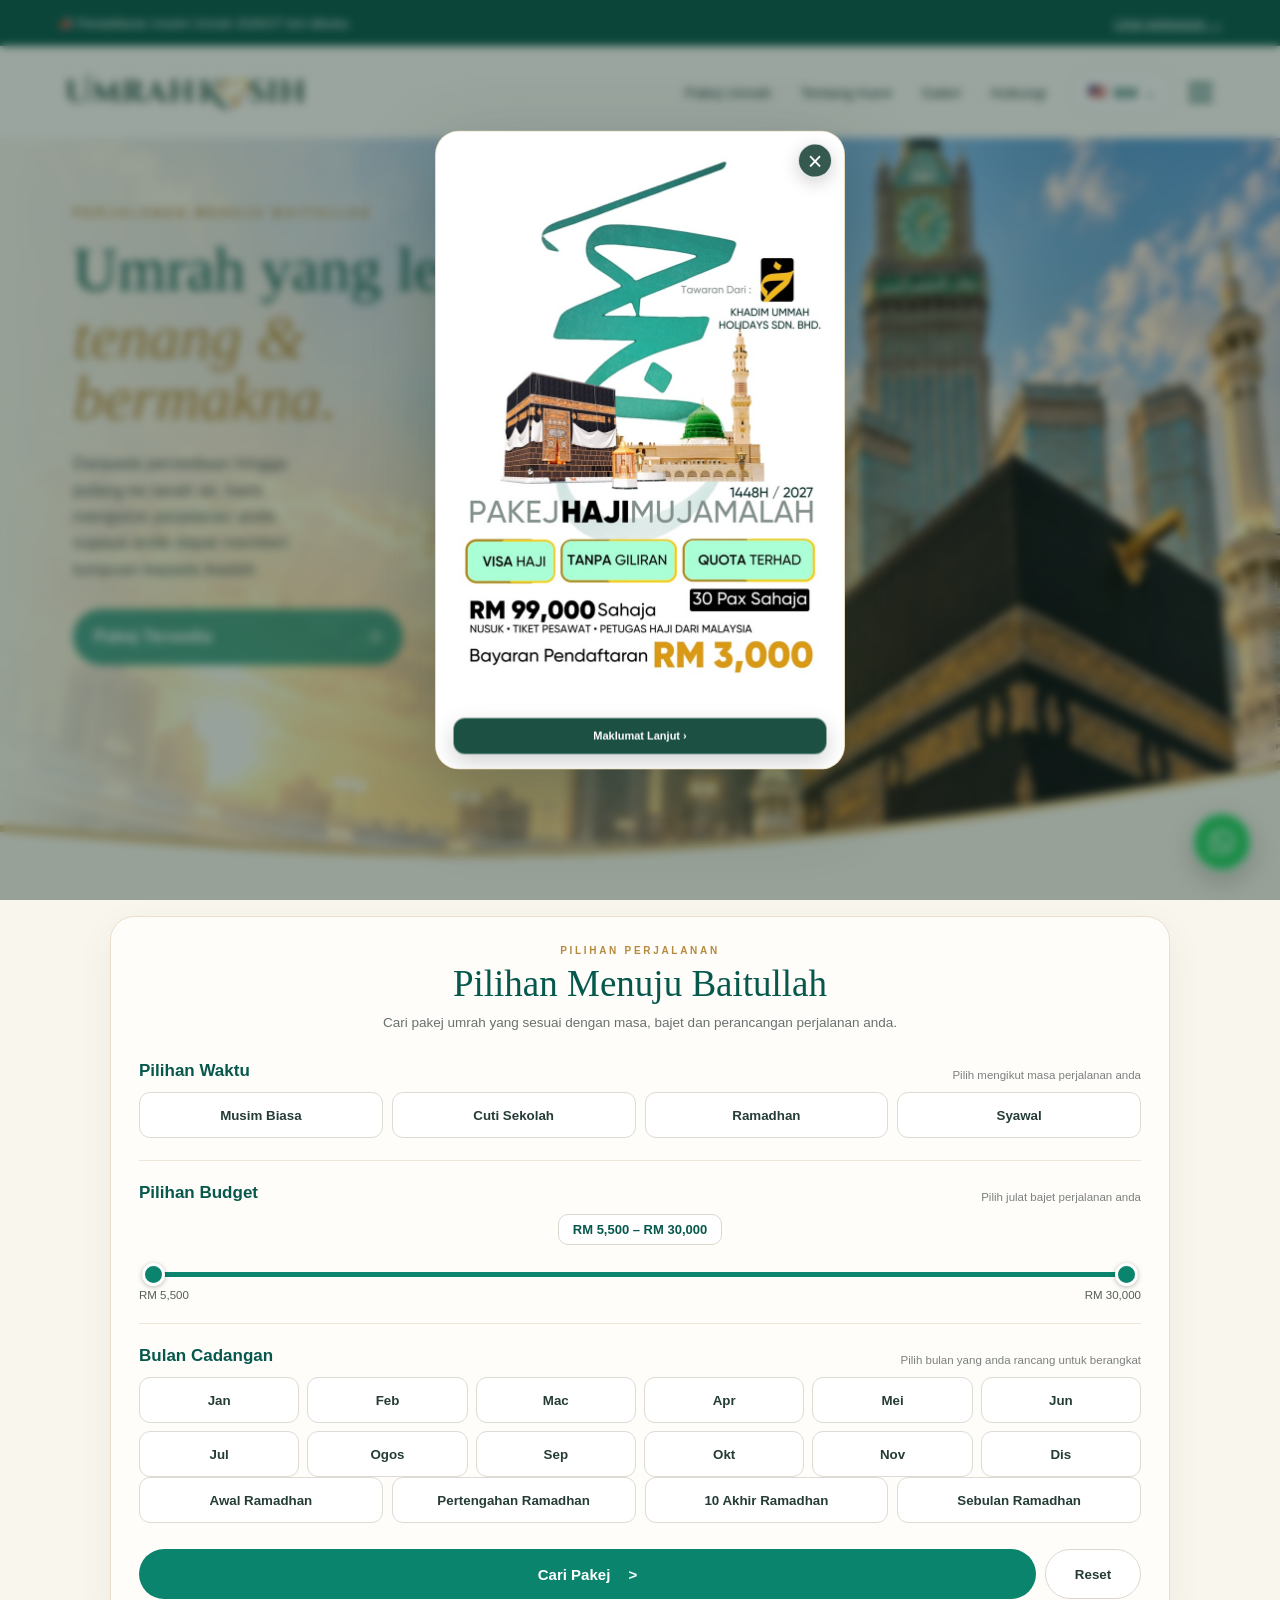
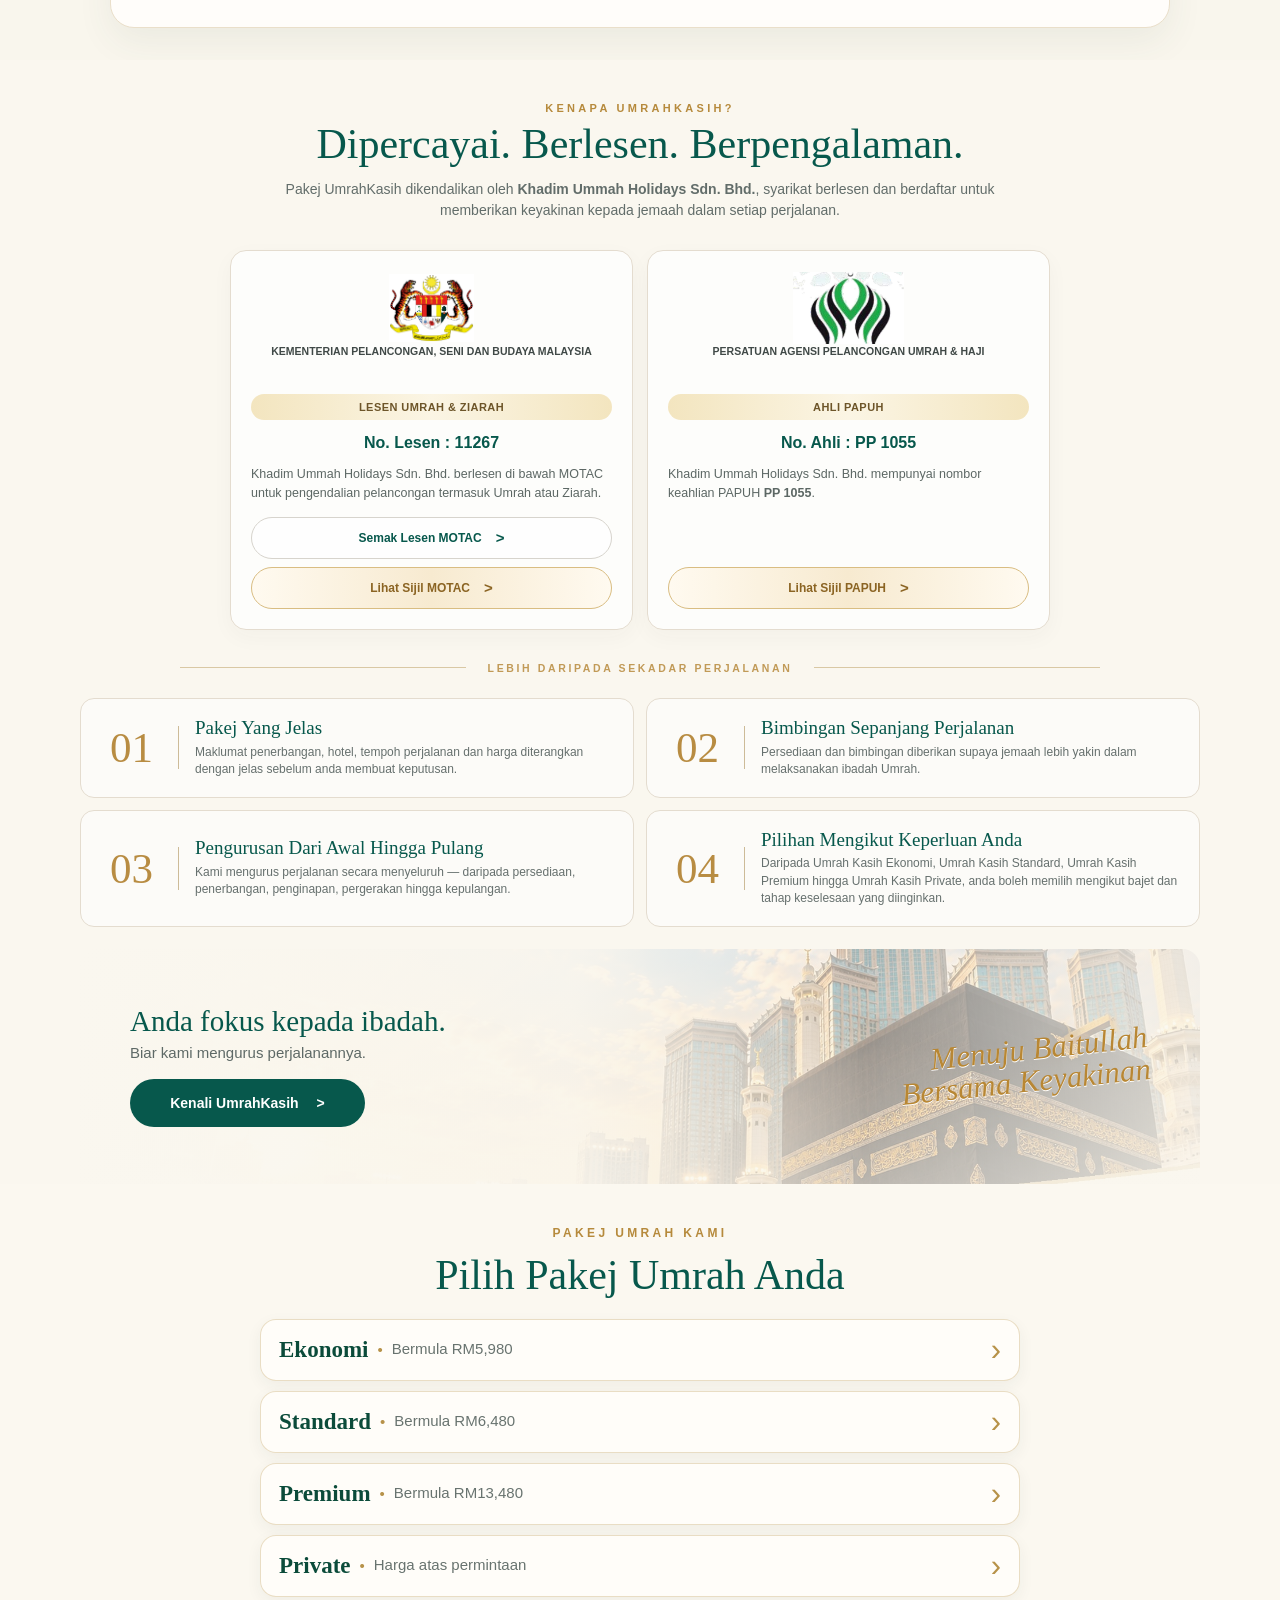
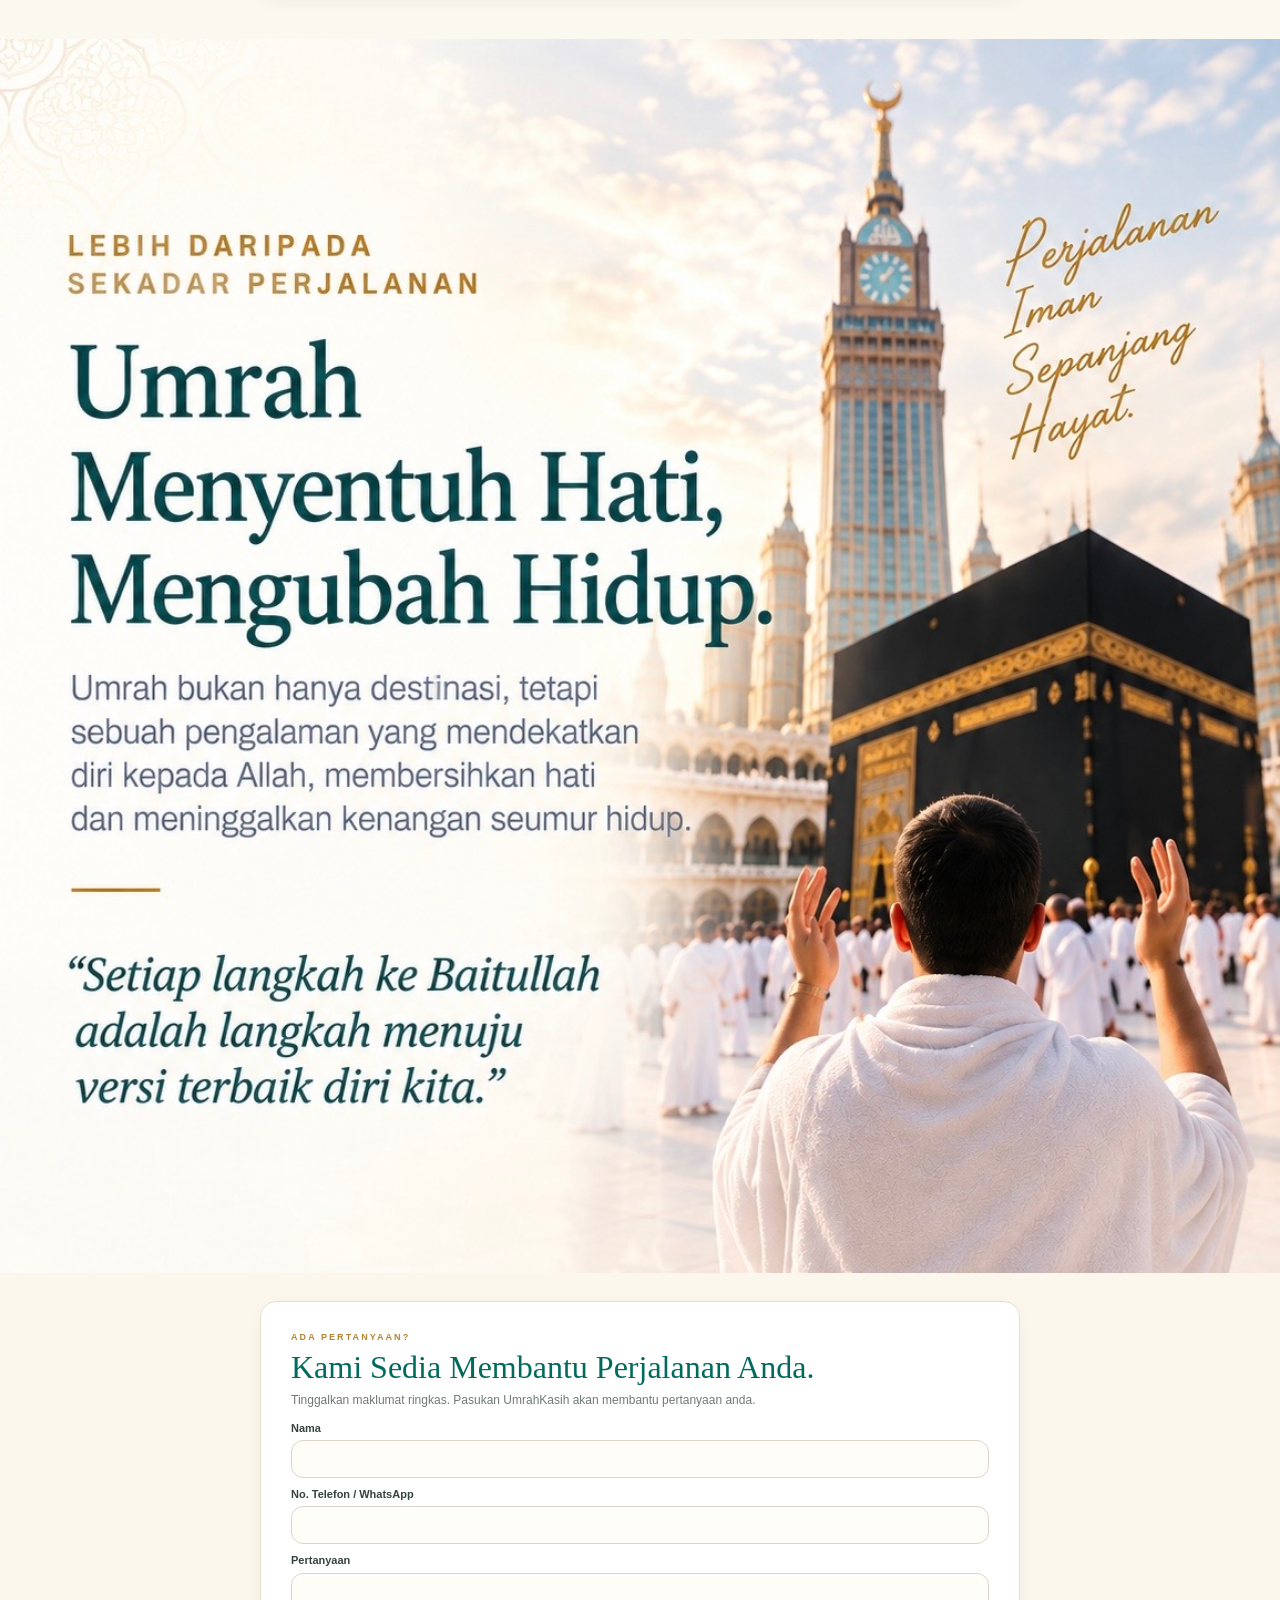
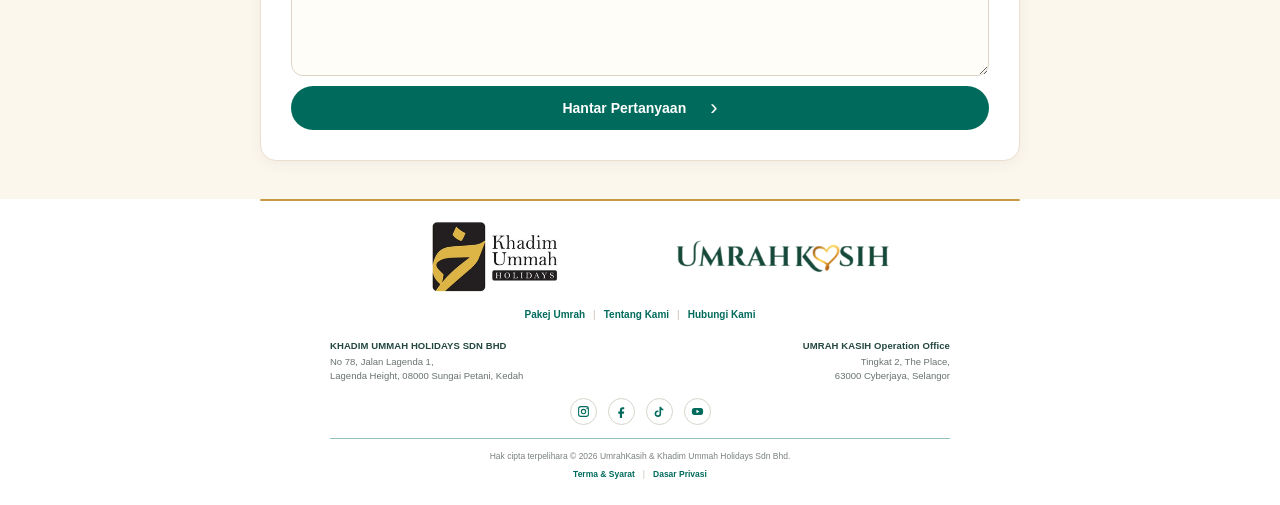
<file: index.html>
<!doctype html>
<html lang="ms">
<head>
<meta charset="utf-8">
<meta name="viewport" content="width=device-width,initial-scale=1,viewport-fit=cover">
<title>Umrah Kasih</title>
<link rel="stylesheet" href="style.css">
<link rel="stylesheet" href="advert.css">
<link rel="stylesheet" href="packages-simple.css">
</head>
<body>

<!-- V54.33 — UmrahKasih Advert: opening popup + scroll sticky banner -->
<div class="uk-ad-backdrop" id="ukAdBackdrop" aria-hidden="true"></div>
<section class="uk-ad-popup uk-ad-popup-poster" id="ukAdPopup" aria-label="Promosi Haji Mujamalah" aria-hidden="true">
  <button class="uk-ad-close" id="ukAdClose" type="button" aria-label="Tutup iklan">×</button>
  <div class="uk-ad-popup-media uk-ad-popup-poster-media">
    <img id="ukAdPopupImage" src="advert-haji-mujamalah.jpg" alt="Haji Mujamalah Khadim Ummah Holidays">
  </div>
  <a class="uk-ad-popup-cta uk-ad-popup-poster-cta" id="ukAdPopupCta" href="#">Maklumat Lanjut ›</a>
</section>

<a class="uk-ad-sticky" id="ukAdSticky" href="product.html?id=eko-normal-9h7m-2026-27" aria-label="Maklumat lanjut promosi UmrahKasih" aria-hidden="true">
  <img id="ukAdStickyImage" src="product-eko-home-mobile.png" alt="">
  <span class="uk-ad-sticky-shade"></span>
  <span class="uk-ad-sticky-copy">
    <b id="ukAdStickyTitle">Umrah Kasih Eco</b>
    <small id="ukAdStickyPrice">Bermula RM5,980</small>
  </span>
  <span class="uk-ad-sticky-cta">Maklumat Lanjut ›</span>
</a>
<div class="announcement">
  <span>📣 <span data-ms="Pendaftaran musim Umrah 2026/27 kini dibuka" data-en="Umrah 2026/27 registration is now open">Pendaftaran musim Umrah 2026/27 kini dibuka</span></span>
  <a href="#packages" data-ms="Lihat pelepasan →" data-en="View departures →">Lihat pelepasan →</a>
</div>

<header class="site-header">
  <img src="[data-uri]" class="logo" alt="Umrah Kasih">
  <nav class="desktop-nav">
    <a href="#packages">Pakej Umrah</a>
    <a href="#why">Tentang Kami</a>
    <a href="#gallery">Galeri</a>
    <a href="#contact">Hubungi</a>
  </nav>
  <div class="header-actions">
    <button id="langBtn" class="lang-btn">🇲🇾 <strong>BM</strong><span>⌄</span></button>
    <button id="menuBtn" class="menu-btn" aria-label="Menu"><span></span><span></span><span></span></button>
  </div>
  <div id="langMenu" class="lang-menu">
    <button data-lang="ms">🇲🇾 BM</button>
    <button data-lang="en">🇬🇧 EN</button>
  </div>
</header>

<main>
  <section class="hero">
    <div class="hero-bg" aria-hidden="true"></div>
    <div class="hero-content">
      <div class="eyebrow" data-ms="PERJALANAN MENUJU BAITULLAH" data-en="A JOURNEY TO BAITULLAH">PERJALANAN MENUJU BAITULLAH</div>

      <h1>
        <span data-ms="Umrah yang lebih" data-en="An Umrah that feels">Umrah yang lebih</span>
        <em data-ms="tenang &amp;<br>bermakna." data-en="calmer &amp;<br>more meaningful.">tenang &amp;<br>bermakna.</em>
      </h1>

      <p data-ms="Daripada persediaan hingga <br>pulang ke tanah air, kami <br>mengurus perjalanan anda <br>supaya anda dapat memberi <br>tumpuan kepada ibadah"
         data-en="From preparation until your return home, we manage your journey so you can focus on worship.">
        Daripada persediaan hingga <br>pulang ke tanah air, kami <br>mengurus perjalanan anda <br>supaya anda dapat memberi <br>tumpuan kepada ibadah
      </p>

      <div class="hero-actions">
        <a class="cta-primary" href="#finder">
          <span data-ms="Pakej Tersedia" data-en="Available Packages">Pakej Tersedia</span>
          <b>&gt;</b>
        </a>
      </div>
    </div>
  </section>

  
<section id="finder" class="baitullah-finder">
  <div class="finder-shell">
    <div class="finder-heading">
      <div class="finder-kicker">PILIHAN PERJALANAN</div>
      <h2>Pilihan Menuju Baitullah</h2>
      <p>Cari pakej umrah yang sesuai dengan masa, bajet dan perancangan perjalanan anda.</p>
    </div>

    <div class="finder-block">
      <div class="finder-label-row"><h3>Pilihan Waktu</h3><span>Pilih mengikut masa perjalanan anda</span></div>
      <div class="time-grid">
        <button type="button" class="choice-btn" data-season="normal">Musim Biasa</button>
        <button type="button" class="choice-btn" data-season="school">Cuti Sekolah</button>
        <button type="button" class="choice-btn" data-season="ramadhan">Ramadhan</button>
        <button type="button" class="choice-btn" data-season="syawal">Syawal</button>
      </div>
    </div>

    <div class="finder-divider"></div>

    <div class="finder-block">
      <div class="finder-label-row"><h3>Pilihan Budget</h3><span>Pilih julat bajet perjalanan anda</span></div>
      <div class="budget-box">
        <div id="budgetValue" class="budget-value">RM 5,500 – RM 30,000</div>
        <div class="range-wrap">
          <div class="range-track"></div><div id="rangeFill" class="range-fill"></div>
          <input id="budgetMin" class="range-input" type="range" min="5500" max="30000" step="500" value="5500" aria-label="Bajet minimum">
          <input id="budgetMax" class="range-input" type="range" min="5500" max="30000" step="500" value="30000" aria-label="Bajet maksimum">
        </div>
        <div class="budget-limits"><span>RM 5,500</span><span>RM 30,000</span></div>
      </div>
    </div>

    <div class="finder-divider"></div>

    <div class="finder-block">
      <div class="finder-label-row"><h3>Bulan Cadangan</h3><span id="monthHelper">Pilih bulan yang anda rancang untuk berangkat</span></div>
      <div id="monthGrid" class="month-grid">
        <button type="button" class="month-btn" data-month="Jan">Jan</button><button type="button" class="month-btn" data-month="Feb">Feb</button><button type="button" class="month-btn" data-month="Mac">Mac</button><button type="button" class="month-btn" data-month="Apr">Apr</button><button type="button" class="month-btn" data-month="Mei">Mei</button><button type="button" class="month-btn" data-month="Jun">Jun</button>
        <button type="button" class="month-btn" data-month="Jul">Jul</button><button type="button" class="month-btn" data-month="Ogos">Ogos</button><button type="button" class="month-btn" data-month="Sep">Sep</button><button type="button" class="month-btn" data-month="Okt">Okt</button><button type="button" class="month-btn" data-month="Nov">Nov</button><button type="button" class="month-btn" data-month="Dis">Dis</button>
      </div>
      <div id="ramadhanGrid" class="special-grid" hidden>
        <button type="button" class="special-btn" data-period="Awal Ramadhan">Awal Ramadhan</button><button type="button" class="special-btn" data-period="Pertengahan Ramadhan">Pertengahan Ramadhan</button><button type="button" class="special-btn" data-period="10 Akhir Ramadhan">10 Akhir Ramadhan</button><button type="button" class="special-btn" data-period="Sebulan Ramadhan">Sebulan Ramadhan</button>
      </div>
</div>

    <div class="finder-actions"><button type="button" id="finderSearch" class="finder-search">Cari Pakej <span>&gt;</span></button><button type="button" id="finderReset" class="finder-reset">Reset</button></div>
  </div>
</section>


<section id="why" class="why-umrahkasih">
  <div class="why-wrap">
    <div class="why-heading">
      <div class="why-kicker">KENAPA UMRAHKASIH?</div>
      <h2>Dipercayai. Berlesen. Berpengalaman.</h2>
      <p>Pakej UmrahKasih dikendalikan oleh <strong>Khadim Ummah Holidays Sdn. Bhd.</strong>, syarikat berlesen dan berdaftar untuk memberikan keyakinan kepada jemaah dalam setiap perjalanan.</p>
    </div>

    <div class="credential-grid">
      <article class="credential-card">
        <div class="logo-box motac-logo-box"><img src="jata-negara.png" alt="Jata Negara Malaysia"></div>
        <div class="org-sub">Kementerian Pelancongan, Seni dan Budaya Malaysia</div>
        <div class="cred-band">LESEN UMRAH &amp; ZIARAH</div>
        <h3>No. Lesen : <strong>11267</strong></h3>
        <p>Khadim Ummah Holidays Sdn. Bhd. berlesen di bawah MOTAC untuk pengendalian pelancongan termasuk Umrah atau Ziarah.</p>
        <div class="cred-actions"><a class="cred-link" href="https://www.motac.gov.my/kategori-semakan-new/agensi-pelancongan-umrah/" target="_blank" rel="noopener">Semak Lesen MOTAC <span>&gt;</span></a><button class="cred-link cred-certificate" type="button">Lihat Sijil MOTAC <span>&gt;</span></button></div>
      </article>

      <article class="credential-card">
        <div class="logo-box"><img src="papuh-logo.png" alt="PAPUH"></div>
        <div class="org-sub">Persatuan Agensi Pelancongan Umrah &amp; Haji</div>
        <div class="cred-band">AHLI PAPUH</div>
        <h3>No. Ahli : <strong>PP 1055</strong></h3>
        <p>Khadim Ummah Holidays Sdn. Bhd. mempunyai nombor keahlian PAPUH <strong>PP 1055</strong>.</p>
        <div class="cred-actions single"><button class="cred-link cred-certificate" type="button">Lihat Sijil PAPUH <span>&gt;</span></button></div>
      </article>
    </div>

    <div class="why-divider"><span></span><b>LEBIH DARIPADA SEKADAR PERJALANAN</b><span></span></div>

    <div class="benefit-grid">
      <article class="benefit-card"><div class="benefit-no">01</div><div><h3>Pakej Yang Jelas</h3><p>Maklumat penerbangan, hotel, tempoh perjalanan dan harga diterangkan dengan jelas sebelum anda membuat keputusan.</p></div></article>
      <article class="benefit-card"><div class="benefit-no">02</div><div><h3>Bimbingan Sepanjang Perjalanan</h3><p>Persediaan dan bimbingan diberikan supaya jemaah lebih yakin dalam melaksanakan ibadah Umrah.</p></div></article>
      <article class="benefit-card"><div class="benefit-no">03</div><div><h3>Pengurusan Dari Awal Hingga Pulang</h3><p>Kami mengurus perjalanan secara menyeluruh — daripada persediaan, penerbangan, penginapan, pergerakan hingga kepulangan.</p></div></article>
      <article class="benefit-card"><div class="benefit-no">04</div><div><h3>Pilihan Mengikut Keperluan Anda</h3><p>Daripada Umrah Kasih Ekonomi, Umrah Kasih Standard, Umrah Kasih Premium hingga Umrah Kasih Private, anda boleh memilih mengikut bajet dan tahap keselesaan yang diinginkan.</p></div></article>
    </div>

    <div class="why-closing">
      <div class="why-closing-copy">
        <h3>Anda fokus kepada ibadah.</h3>
        <p>Biar kami mengurus perjalanannya.</p>
        <a href="#about" class="why-cta">Kenali UmrahKasih <span>&gt;</span></a>
      </div>
      <div class="why-signature">Menuju Baitullah<br>Bersama Keyakinan</div>
    </div>
  </div>
</section>

<section id="packages" class="packages packages-simple">
    <div class="eyebrow">PAKEJ UMRAH KAMI</div>
    <h2 data-ms="Pilih Pakej Umrah Anda" data-en="Choose Your Umrah Package">Pilih Pakej Umrah Anda</h2>
    <div class="package-simple-list" aria-label="Kategori Pakej UmrahKasih">
      <a class="package-simple-row" href="results.html?series=eko" aria-label="Ekonomi — bermula RM5,980">
        <span class="package-simple-name" data-ms="Ekonomi" data-en="Economy">Ekonomi</span>
        <span class="package-simple-sep">•</span>
        <span class="package-simple-price" data-ms="Bermula RM5,980" data-en="From RM5,980">Bermula <strong>RM5,980</strong></span>
      </a>
      <a class="package-simple-row" href="results.html?series=standard" aria-label="Standard — bermula RM6,480">
        <span class="package-simple-name">Standard</span>
        <span class="package-simple-sep">•</span>
        <span class="package-simple-price" data-ms="Bermula RM6,480" data-en="From RM6,480">Bermula <strong>RM6,480</strong></span>
      </a>
      <a class="package-simple-row" href="results.html?series=premium" aria-label="Premium — bermula RM13,480">
        <span class="package-simple-name">Premium</span>
        <span class="package-simple-sep">•</span>
        <span class="package-simple-price" data-ms="Bermula RM13,480" data-en="From RM13,480">Bermula <strong>RM13,480</strong></span>
      </a>
      <a class="package-simple-row" href="results.html?series=private" aria-label="Private — harga atas permintaan">
        <span class="package-simple-name">Private</span>
        <span class="package-simple-sep">•</span>
        <span class="package-simple-price" data-ms="Harga atas permintaan" data-en="Price on request">Harga atas permintaan</span>
      </a>
    </div>
  </section>

<section id="testimoni" class="v50-section v50-experience">
  <div class="v50-wrap">
    <img class="v50-title-graphic" src="mobile-mereka-telah-melaluinya.jpg" alt="Mereka Telah Melaluinya">
    <div class="v50-video-row">
      <article class="v50-video-card"><video class="v50-video-box" controls playsinline webkit-playsinline preload="metadata" poster="poster-jemaah-01.jpg"><source src="pengalaman-jemaah-01.mp4" type="video/mp4">Video tidak dapat dimainkan pada pelayar ini.</video><b>Pengalaman Jemaah<br>01</b></article>
      <article class="v50-video-card"><video class="v50-video-box" controls playsinline webkit-playsinline preload="metadata" poster="poster-jemaah-02.jpg"><source src="pengalaman-jemaah-02.mp4" type="video/mp4">Video tidak dapat dimainkan pada pelayar ini.</video><b>Pengalaman Jemaah<br>02</b></article>
      <article class="v50-video-card"><video class="v50-video-box" controls playsinline webkit-playsinline preload="metadata" poster="poster-jemaah-03.jpg"><source src="pengalaman-jemaah-03.mp4" type="video/mp4">Video tidak dapat dimainkan pada pelayar ini.</video><b>Pengalaman Jemaah<br>03</b></article>
      <article class="v50-video-card"><video class="v50-video-box" controls playsinline webkit-playsinline preload="metadata" poster="poster-jemaah-04.jpg"><source src="pengalaman-jemaah-04.mp4" type="video/mp4">Video tidak dapat dimainkan pada pelayar ini.</video><b>Pengalaman Jemaah<br>04</b></article>
      <article class="v50-video-card"><video class="v50-video-box" controls playsinline webkit-playsinline preload="metadata" poster="poster-jemaah-05.jpg"><source src="pengalaman-jemaah-05.mp4" type="video/mp4">Video tidak dapat dimainkan pada pelayar ini.</video><b>Pengalaman Jemaah<br>05</b></article>
    </div>
  </div>
</section>

<section id="kata-jemaah" class="v50-section v50-voices">
  <div class="v50-wrap">
    <img class="v50-title-graphic" src="mobile-kepercayaan-amanah.jpg" alt="Kepercayaan Mereka, Amanah Kami">
    <div class="v50-review-row">
      <article class="v50-review"><img src="photo-jemaah-1.jpg" alt="Jemaah UmrahKasih"><div class="v50-stars">★★★★★</div><blockquote>“Pengurusan sangat teratur dari mula hingga pulang. Hotel selesa, mutawwif sangat prihatin. InsyaAllah akan bersama lagi.”</blockquote><b>En. Ahmad &amp; Pn. Siti</b><small>UmrahKasih Premium • Nov 2025</small></article>
      <article class="v50-review"><img src="photo-jemaah-2.jpg" alt="Jemaah UmrahKasih"><div class="v50-stars">★★★★★</div><blockquote>“Perjalanan yang sangat bermakna. Mutawwif banyak membantu kami terutama jemaah yang pertama kali menunaikan umrah. Terima kasih UmrahKasih!”</blockquote><b>Puan Zaleha</b><small>UmrahKasih Standard • Feb 2026</small></article>
    </div>
    <div class="v50-dots"><i></i><i></i><i></i><i></i></div>
  </div>
</section>

<section class="v541-heart-banner" aria-label="Umrah Menyentuh Hati, Mengubah Hidup">
  <img src="umrah-menyentuh-hati.jpg" alt="Umrah Menyentuh Hati, Mengubah Hidup — Perjalanan Iman Sepanjang Hayat">
</section>

<section class="v50-section v50-voices v542-airline-section" aria-label="Penerbangan Kami">
  <div class="v50-wrap">
    <div class="v50-airline"><div><span>PENERBANGAN KAMI</span><h3>Penerbangan Selesa &amp; Terjamin.</h3><p>Kami bekerjasama dengan airline terpilih untuk keselesaan jemaah.</p></div><div class="v51-airline-group"><div class="v51-airline-label">PENERBANGAN TERUS</div><div class="v51-airline-logos direct"><div><img src="airline-amal.jpg" alt="Amal by Malaysia Airlines"></div><div><img src="airline-malaysia.jpg" alt="Malaysia Airlines"></div><div><img src="airline-saudia.png" alt="Saudia"></div></div></div><div class="v51-airline-group"><div class="v51-airline-label">PENERBANGAN TRANSIT</div><div class="v51-airline-logos transit"><div><img src="airline-qatar.webp" alt="Qatar Airways"></div><div><img src="airline-emirates.webp" alt="Emirates"></div><div><img src="airline-airarabia.png" alt="Air Arabia"></div></div></div></div>
    <div class="v50-quote">“Setiap perjalanan ada kisah.<br>Setiap kisah ada makna.”</div>
  </div>
</section>

<section class="v546-inquiry" aria-label="Borang Pertanyaan UmrahKasih">
  <div class="v546-inquiry-wrap">
    <span class="v546-eyebrow">ADA PERTANYAAN?</span>
    <h3>Kami Sedia Membantu Perjalanan Anda.</h3>
    <p>Tinggalkan maklumat ringkas. Pasukan UmrahKasih akan membantu pertanyaan anda.</p>
    <form class="v546-form" action="#" method="post">
      <label>Nama
        <input type="text" name="nama" autocomplete="name" required>
      </label>
      <label>No. Telefon / WhatsApp
        <input type="tel" name="telefon" autocomplete="tel" inputmode="tel" required>
      </label>
      <label>Pertanyaan
        <textarea name="pertanyaan" rows="4"></textarea>
      </label>
      <button type="submit">Hantar Pertanyaan <b>›</b></button>
    </form>
  </div>
</section>

<section id="gallery" class="v50-section v50-gallery">
  <div class="v50-wrap">
    <img class="v50-title-graphic" src="mobile-detik-indah.jpg" alt="Detik Indah Sepanjang Perjalanan">
    <div class="v50-gallery-grid">
      <figure class="tall"><img src="photo-makkah-aerial.jpg" alt="Makkah"><figcaption><b>Makkah</b><small>Kota yang mengubah hati</small></figcaption></figure>
      <figure><img src="photo-nabawi.jpg" alt="Madinah"><figcaption><b>Madinah</b><small>Ketenangan jiwa</small></figcaption></figure>
      <figure><img src="photo-jemaah-2.jpg" alt="Jemaah Kami"><figcaption><b>Jemaah Kami</b><small>Kebersamaan yang bermakna</small></figcaption></figure>
      <figure><img src="photo-ziarah.jpg" alt="Ziarah"><figcaption><b>Ziarah</b><small>Menghayati sejarah</small></figcaption></figure>
      <figure><img src="photo-jemaah-1.jpg" alt="Berangkat Bersama"><figcaption><b>Berangkat Bersama</b><small>Satu niat, satu tujuan</small></figcaption></figure>
    </div>
    <div class="v50-gallery-bottom"><div><strong>37</strong><span>Perjalanan Umrah<br>Telah Dilaksanakan</span></div><a href="#">Lihat Semua Galeri <b>›</b></a></div>
    <div class="v50-quote gallery-quote">“Bukan sekadar gambar,<br>tetapi kenangan yang akan sentiasa<br>hidup dalam hati.”</div>

    <section class="v549-musawwiq" aria-labelledby="musawwiq-title">
      <div class="v549-musawwiq-inner">
        <span>JADI SEBAHAGIAN DARIPADA UMRAHKASIH</span>
        <h3 id="musawwiq-title">Bantu Mereka Menuju Baitullah.<br>Jana Pendapatan Bersama Kami.</h3>
        <p>Sertai rangkaian Musawwiq UmrahKasih dan bantu memperkenalkan perjalanan UmrahKasih kepada keluarga, sahabat dan komuniti anda.</p>
        <a href="musawwiq.html">Daftar Sebagai Musawwiq <b>›</b></a>
      </div>
    </section>
  </div>
</section>

<section class="v5410-brand-footer" aria-label="Khadim Ummah Holidays dan UmrahKasih">
  <div class="v5410-gold-line"></div>
  <div class="v5410-brand-row">
    <div class="v5410-brand v5410-khadim"><img src="khadim-ummah-horizontal.jpg" alt="Khadim Ummah Holidays"></div>
    <div class="v5410-brand v5410-umrahkasih"><img src="logo-primary.png" alt="UmrahKasih"></div>
  </div>
  <footer class="v5412-footer">
    <nav class="v5412-links" aria-label="Pautan utama">
      <a href="#packages">Pakej Umrah</a><i>|</i><a href="#tentang-kami">Tentang Kami</a><i>|</i><a href="#hubungi-kami">Hubungi Kami</a>
    </nav>
    <div class="v5412-addresses">
      <address><strong>KHADIM UMMAH HOLIDAYS SDN BHD</strong><br>No 78, Jalan Lagenda 1,<br>Lagenda Height, 08000 Sungai Petani, Kedah</address>
      <address><strong>UMRAH KASIH Operation Office</strong><br>Tingkat 2, The Place,<br>63000 Cyberjaya, Selangor</address>
    </div>
    <div class="v5412-social" aria-label="Media sosial">
      <a href="#" aria-label="Instagram"><svg viewBox="0 0 24 24" aria-hidden="true"><path d="M7 2h10a5 5 0 0 1 5 5v10a5 5 0 0 1-5 5H7a5 5 0 0 1-5-5V7a5 5 0 0 1 5-5zm0 2a3 3 0 0 0-3 3v10a3 3 0 0 0 3 3h10a3 3 0 0 0 3-3V7a3 3 0 0 0-3-3H7zm11.5 1.5a1.25 1.25 0 1 1 0 2.5 1.25 1.25 0 0 1 0-2.5zM12 7a5 5 0 1 1 0 10 5 5 0 0 1 0-10zm0 2a3 3 0 1 0 0 6 3 3 0 0 0 0-6z"/></svg></a>
      <a href="#" aria-label="Facebook"><svg viewBox="0 0 24 24" aria-hidden="true"><path d="M14 8h3V4h-3c-3 0-5 2-5 5v3H6v4h3v8h4v-8h3.3l.7-4H13V9c0-.7.3-1 1-1z"/></svg></a>
      <a href="#" aria-label="TikTok"><svg viewBox="0 0 24 24" aria-hidden="true"><path d="M15 3c.4 2.3 1.8 3.7 4 4v3a8 8 0 0 1-4-1.2V16a6 6 0 1 1-5-5.9v3.2A3 3 0 1 0 12 16V3h3z"/></svg></a>
      <a href="#" aria-label="YouTube"><svg viewBox="0 0 24 24" aria-hidden="true"><path d="M22 8.2a3 3 0 0 0-2.1-2.1C18 5.6 12 5.6 12 5.6s-6 0-7.9.5A3 3 0 0 0 2 8.2 31 31 0 0 0 1.5 12 31 31 0 0 0 2 15.8a3 3 0 0 0 2.1 2.1c1.9.5 7.9.5 7.9.5s6 0 7.9-.5a3 3 0 0 0 2.1-2.1 31 31 0 0 0 .5-3.8 31 31 0 0 0-.5-3.8zM10 15.2V8.8l5.5 3.2L10 15.2z"/></svg></a>
    </div>
    <div class="v5412-green-line"></div>
    <p class="v5412-copy">Hak cipta terpelihara © 2026 UmrahKasih &amp; Khadim Ummah Holidays Sdn Bhd.</p>
    <div class="v5412-legal"><a href="#">Terma &amp; Syarat</a><i>|</i><a href="#">Dasar Privasi</a></div>
  </footer>
</section>
</main>

<button class="v5415-whatsapp" id="waOpen" type="button" aria-label="Hubungi Pasukan UmrahKasih melalui WhatsApp" aria-expanded="false">
  <svg viewBox="0 0 32 32" aria-hidden="true"><path d="M16.02 3C8.84 3 3 8.72 3 15.75c0 2.48.74 4.9 2.14 6.96L3 29l6.5-2.08a13.2 13.2 0 0 0 6.51 1.73h.01C23.2 28.65 29 22.93 29 15.9 29 8.86 23.2 3 16.02 3zm0 23.5c-2.02 0-4-.54-5.72-1.56l-.41-.24-3.86 1.24 1.27-3.75-.27-.42a10.58 10.58 0 0 1-1.72-5.84c0-5.87 4.8-10.65 10.72-10.65 5.9 0 10.7 4.78 10.7 10.65 0 5.86-4.8 10.57-10.71 10.57zm5.88-7.97c-.32-.16-1.9-.93-2.2-1.04-.29-.1-.5-.16-.71.16-.21.31-.82 1.04-1 1.25-.18.21-.37.24-.69.08-.32-.16-1.35-.49-2.57-1.56a9.7 9.7 0 0 1-1.78-2.18c-.19-.32-.02-.49.14-.65.14-.14.32-.37.48-.55.16-.18.21-.31.32-.52.1-.21.05-.39-.03-.55-.08-.16-.71-1.7-.98-2.33-.26-.62-.52-.54-.71-.55h-.61c-.21 0-.55.08-.84.39-.29.31-1.11 1.08-1.11 2.64 0 1.56 1.14 3.06 1.3 3.27.16.21 2.24 3.39 5.43 4.75.76.33 1.35.52 1.81.67.76.24 1.45.21 2 .13.61-.09 1.9-.77 2.17-1.51.27-.75.27-1.39.19-1.52-.08-.13-.29-.21-.61-.37z"/></svg>
</button>
<div class="v5415-wa-backdrop" id="waBackdrop" hidden></div>
<section class="v5415-wa-panel" id="waPanel" aria-label="Hubungi Pasukan UmrahKasih" aria-hidden="true">
  <div class="v5415-wa-head"><div><small>WHATSAPP UMRAHKASIH</small><h3>Hubungi Pasukan Kami</h3><p>Pilih petugas untuk pertanyaan anda.</p></div><button id="waClose" type="button" aria-label="Tutup">×</button></div>
  <div class="v5415-wa-list">
    <a href="https://wa.me/60135890865?text=Assalamualaikum%2C%20saya%20ingin%20bertanya%20tentang%20pakej%20UmrahKasih." target="_blank" rel="noopener"><img src="team-ustaz-fadh.jpg" alt="Ustaz Fadh"><span><b>Ustaz Fadh</b><small>+60135890865</small></span><em>WhatsApp ›</em></a>
    <a href="https://wa.me/60134599260?text=Assalamualaikum%2C%20saya%20ingin%20bertanya%20tentang%20pakej%20UmrahKasih." target="_blank" rel="noopener"><img src="team-ustaz-ihsan.jpg" alt="Ustaz Ihsan"><span><b>Ustaz Ihsan</b><small>+60134599260</small></span><em>WhatsApp ›</em></a>
    <a href="https://wa.me/60129761791?text=Assalamualaikum%2C%20saya%20ingin%20bertanya%20tentang%20pakej%20UmrahKasih." target="_blank" rel="noopener"><img src="team-ustaz-amirul.jpg" alt="Ustaz Amirul"><span><b>Ustaz Amirul</b><small>+60129761791</small></span><em>WhatsApp ›</em></a>
    <a href="https://wa.me/60124964772?text=Assalamualaikum%2C%20saya%20ingin%20bertanya%20tentang%20pakej%20UmrahKasih." target="_blank" rel="noopener"><img src="team-cik-sakinah.jpg" alt="Cik Sakinah"><span><b>Cik Sakinah</b><small>+60124964772</small></span><em>WhatsApp ›</em></a>
    <a href="https://wa.me/60192549107?text=Assalamualaikum%2C%20saya%20ingin%20bertanya%20tentang%20pakej%20UmrahKasih." target="_blank" rel="noopener"><img src="team-cik-aqilah.jpg" alt="Cik Aqilah"><span><b>Cik Aqilah</b><small>+60192549107</small></span><em>WhatsApp ›</em></a>
    <a href="https://wa.me/60175848295?text=Assalamualaikum%2C%20saya%20ingin%20bertanya%20tentang%20pakej%20UmrahKasih." target="_blank" rel="noopener"><img src="team-puan-su.jpg" alt="Puan Su"><span><b>Puan Su</b><small>+60175848295</small></span><em>WhatsApp ›</em></a>
  </div>
</section>

<script src="referral.js?v=54.44"></script>
<script src="app.js"></script>
<script src="advert.js"></script>
<script>
(()=>{const open=document.getElementById('waOpen'),panel=document.getElementById('waPanel'),back=document.getElementById('waBackdrop'),close=document.getElementById('waClose');function show(){back.hidden=false;panel.classList.add('is-open');panel.setAttribute('aria-hidden','false');open.setAttribute('aria-expanded','true')}function hide(){panel.classList.remove('is-open');panel.setAttribute('aria-hidden','true');open.setAttribute('aria-expanded','false');setTimeout(()=>back.hidden=true,180)}open.addEventListener('click',show);close.addEventListener('click',hide);back.addEventListener('click',hide);document.addEventListener('keydown',e=>{if(e.key==='Escape')hide()})})();
</script>

<script>
(()=>{const b=document.getElementById('finderSearch');if(b)b.addEventListener('click',()=>{window.location.href='results.html';});})();
</script>
</body>
</html>
</file>
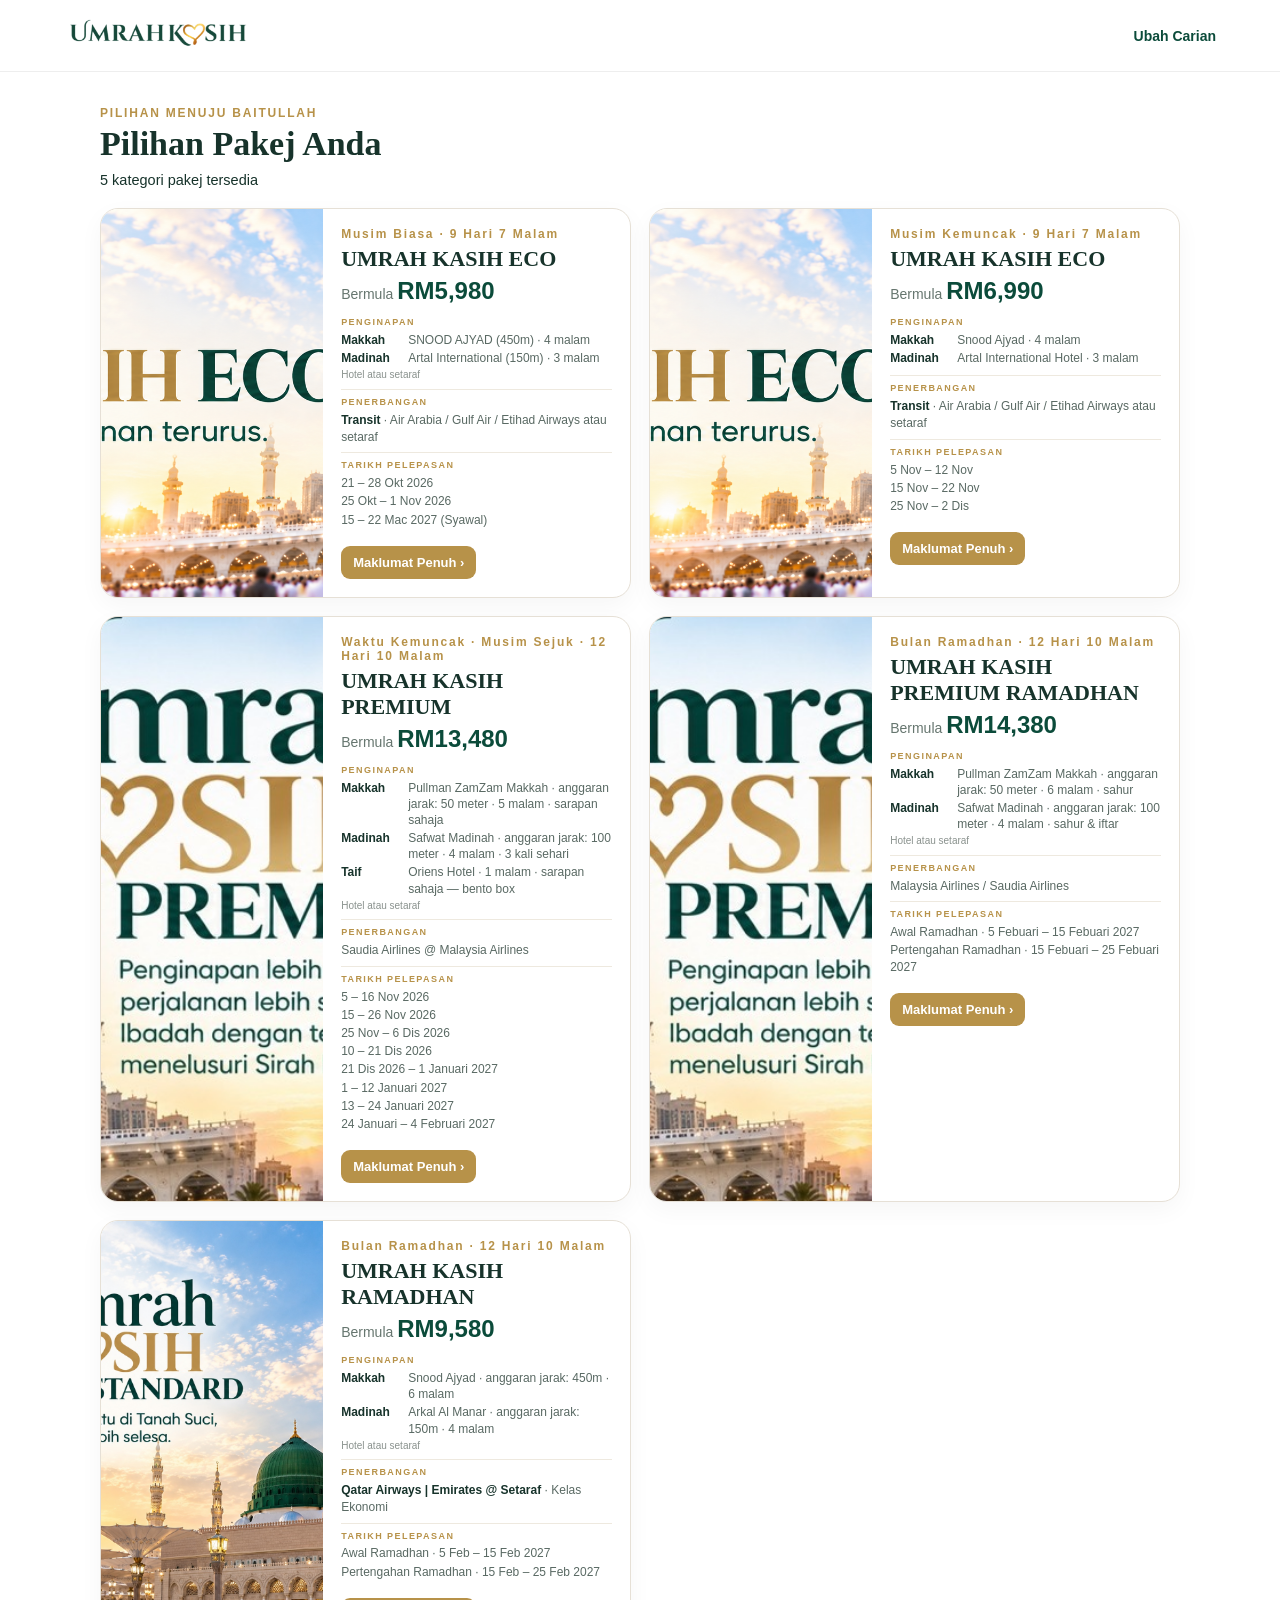
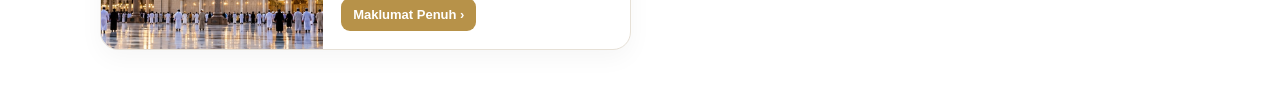
<file: results.html>
<!doctype html><html lang="ms"><head><meta charset="utf-8"><meta name="viewport" content="width=device-width,initial-scale=1"><title>Hasil Carian Pakej | UmrahKasih</title><link rel="stylesheet" href="product.css"></head><body>
<header class="top"><a href="index.html"><img src="logo-primary.png" alt="UmrahKasih"></a><a href="index.html#finder">Ubah Carian</a></header>
<main class="wrap"><section class="results-head"><div class="eyebrow">PILIHAN MENUJU BAITULLAH</div><h1>Pilihan Pakej Anda</h1><p id="count"></p></section><section id="grid" class="grid"></section></main>
<script src="product-data.js"></script><script>
const q=new URLSearchParams(location.search);
const series=q.get('series');
let finder={};
try{finder=JSON.parse(localStorage.getItem('umrahkasih-finder')||'{}')||{}}catch(e){finder={}}

const useFinder=!series;
const season=q.get('season') || (useFinder?finder.season:null);
const month=q.get('month') || (useFinder?finder.month:null);
const period=q.get('period') || (useFinder?finder.period:null);
const budgetMin=Number(q.get('min') || (useFinder?finder.budgetMin:0) || 0);
const budgetMax=Number(q.get('max') || (useFinder?finder.budgetMax:999999) || 999999);

function departuresOf(p){
  if(Array.isArray(p.departures)) return p.departures;
  return (p.dates||[]).map(label=>({label,months:[],tags:[p.seasonCode].filter(Boolean)}));
}
function matchingDepartures(p){
  let ds=departuresOf(p);
  if(season) ds=ds.filter(d=>(d.tags||[]).includes(season));
  if(month) ds=ds.filter(d=>(d.months||[]).includes(month));
  if(period && period!=='Syawal 2027') ds=ds.filter(d=>(d.periods||[]).includes(period));
  if(period==='Syawal 2027') ds=ds.filter(d=>(d.tags||[]).includes('syawal'));
  return ds;
}
function esc(v){return String(v??'').replace(/[&<>"']/g,m=>({'&':'&amp;','<':'&lt;','>':'&gt;','"':'&quot;',"'":'&#39;'}[m]))}
function cleanHotelName(v){return String(v||'').replace(/\s*@\s*setaraf/ig,'').trim()}
function cleanFlight(v){
  const raw=String(v||'').trim();
  if(!raw.includes('·')) return {type:'',carriers:raw.replace(/\s*\|\s*/g,' / ')};
  const parts=raw.split('·');
  const type=(parts.shift()||'').trim();
  const carriers=parts.join('·').trim().replace(/\s*\|\s*/g,' / ');
  return {type,carriers:carriers||type};
}
function shortDateLabel(label){
  return String(label||'')
    .replace(/Oktober/g,'Okt')
    .replace(/November/g,'Nov')
    .replace(/Disember/g,'Dis');
}

let items=UMRAH_PRODUCTS
  .filter(p=>!series||p.series===series)
  .filter(p=>p.from>=budgetMin && p.from<=budgetMax)
  .map(p=>({p,matched:matchingDepartures(p)}))
  .filter(x=>series || (!season&&!month&&!period) || x.matched.length>0);

const grid=document.getElementById('grid');
document.getElementById('count').textContent=items.length+' kategori pakej tersedia';
if(!items.length){
  grid.innerHTML='<div class="empty">Tiada pakej yang sepadan dengan pilihan ini. Tekan “Ubah Carian” untuk cuba pilihan lain.</div>';
}else{
  items.forEach(({p,matched})=>{
    const v=UMRAH_VISUALS[p.series];
    const shownDates=(series||(!season&&!month&&!period)?departuresOf(p):matched);
    const hotels=(p.hotels||[]).map(h=>({city:h[0],name:cleanHotelName(h[1]),nights:h[2]||''}));
    const hasSetaraf=(p.hotels||[]).some(h=>/@\s*setaraf/i.test(h[1]||''));
    const flight=cleanFlight(p.flight);
    const a=document.createElement('a');
    a.className='card';
    a.href='product.html?id='+encodeURIComponent(p.id)+(season?'&season='+encodeURIComponent(season):'');
    a.innerHTML=`
      <img src="${esc(v.result||v.square)}" alt="${esc(v.label)}">
      <div class="card-body">
        <div class="eyebrow">${esc(p.season)} · ${esc(p.duration)}</div>
        <h2>${esc(p.name)}</h2>
        <div class="from">Bermula <b>RM${Number(p.from).toLocaleString()}</b></div>

        <div class="result-details">
          <div class="detail-group">
            <div class="detail-title">PENGINAPAN</div>
            ${hotels.map(h=>`<div class="detail-line"><strong>${esc(h.city)}</strong><span>${esc(h.name)}${h.nights?` · ${esc(String(h.nights).toLowerCase())}`:''}</span></div>`).join('')}
            ${hasSetaraf?'<div class="detail-note">Hotel atau setaraf</div>':''}
          </div>

          <div class="detail-group">
            <div class="detail-title">PENERBANGAN</div>
            <div class="detail-flight">${flight.type?`<strong>${esc(flight.type)}</strong> · `:''}${esc(flight.carriers)}</div>
          </div>

          <div class="detail-group dates-group">
            <div class="detail-title">TARIKH PELEPASAN</div>
            <div class="date-list">${shownDates.map(d=>`<div class="date-line">${esc(shortDateLabel(d.label))}${(d.tags||[]).includes('syawal') && !/Syawal/i.test(d.label)?' <span class="date-tag">Syawal</span>':''}</div>`).join('')}</div>
          </div>
        </div>

        <span class="more">Maklumat Penuh ›</span>
      </div>`;
    grid.appendChild(a);
  });
}
</script></body></html>
</file>
<file: style.css>
:root{
  --green:#07584c;
  --green2:#0b846e;
  --gold:#b68a3c;
  --ivory:#f9f6ed;
  --ink:#4b5856;
}
*{box-sizing:border-box}
html{scroll-behavior:smooth}
body{margin:0;background:var(--ivory);color:var(--green);font-family:Arial,Helvetica,sans-serif}
.announcement{height:46px;background:var(--green);color:#fff;display:flex;align-items:center;justify-content:space-between;gap:14px;padding:0 4.5%;font-size:13px}
.announcement a{color:#fff;white-space:nowrap}
.site-header{height:92px;background:#fffdfa;display:flex;align-items:center;padding:0 4.5%;position:relative;z-index:10}
.logo{width:300px;max-height:72px;object-fit:contain;object-position:left center}
.desktop-nav{margin-left:auto;display:flex;gap:29px}
.desktop-nav a{color:#173f38;text-decoration:none;font-size:15px}
.header-actions{margin-left:27px;display:flex;align-items:center;gap:8px}
.lang-btn{height:44px;padding:0 14px;border:1px solid #dedbd4;border-radius:13px;background:#fff;color:var(--green);font-size:15px;display:flex;align-items:center;gap:7px}
.menu-btn{width:42px;height:42px;border:0;background:transparent;display:flex;flex-direction:column;justify-content:center;gap:5px;padding:8px}
.menu-btn span{height:3px;background:var(--green);border-radius:3px;width:25px}
.lang-menu{display:none;position:absolute;right:72px;top:70px;background:#fff;border:1px solid #ddd;border-radius:11px;overflow:hidden;box-shadow:0 12px 30px #0002}
.lang-menu.open{display:grid}
.lang-menu button{border:0;background:#fff;padding:13px 18px;text-align:left}

.hero{position:relative;height:760px;overflow:hidden;background:var(--ivory)}
.hero-bg{position:absolute;inset:0;background:url("hero-desktop.jpg") center/100% 100% no-repeat}
.hero-content{position:relative;z-index:2;width:48%;padding:68px 0 0 5.7%}
.eyebrow{font-size:12px;font-weight:700;letter-spacing:.28em;color:var(--gold)}
.hero h1{margin:19px 0 23px;font:400 62px/.98 Georgia,"Times New Roman",serif;color:var(--green)}
.hero h1 em{display:block;color:var(--gold);font-weight:400;margin-top:7px}
.hero p{max-width:470px;margin:0;color:var(--ink);font-size:17px;line-height:1.55}
.hero-actions{display:grid;gap:10px;width:330px;margin-top:26px}
.hero-actions a{height:56px;border-radius:30px;display:flex;align-items:center;gap:15px;padding:0 21px;text-decoration:none;font-size:17px;font-weight:700}
.hero-actions b{margin-left:auto;font-size:22px;font-weight:400}
.cta-primary{background:rgba(11,132,110,.75);color:white}
.cta-secondary{background:rgba(255,255,255,.75);color:var(--green);border:2px solid var(--green2)}
.search-icon{width:22px;height:22px;border:3px solid currentColor;border-radius:50%;position:relative;display:block}
.search-icon:after{content:"";position:absolute;width:10px;height:3px;background:currentColor;right:-8px;bottom:-4px;transform:rotate(45deg);border-radius:2px}
.grid-icon{width:23px;height:23px;display:grid;grid-template-columns:1fr 1fr;gap:3px}
.grid-icon i{border:2px solid currentColor;border-radius:2px}

.packages{background:var(--ivory);text-align:center;padding:24px 5% 70px}
.packages h2{font:400 42px/1.05 Georgia,"Times New Roman",serif;margin:13px 0 14px}
.packages>p{margin:0 auto 28px;max-width:620px;color:#65706e;line-height:1.5}
.cards{display:grid;grid-template-columns:repeat(2,minmax(0,1fr));gap:16px;max-width:760px;margin:0 auto}
.cards article{background:#fff;border:1px solid #e8e0d3;border-radius:22px;padding:22px;min-height:160px;text-align:left;display:flex;align-items:center;box-shadow:0 8px 24px rgba(28,53,46,.03)}
.cards article h3{margin:0;color:var(--green);font-size:24px;line-height:1.15}

@media (min-width:768px) and (max-width:1023px){
  .desktop-nav{display:none}.header-actions{margin-left:auto}
  .hero{height:680px}.hero-content{width:58%;padding-top:54px}
  .hero h1{font-size:52px}.cards{grid-template-columns:repeat(2,minmax(0,1fr))}
}

@media (max-width:767px){
  .announcement{height:48px;padding:0 14px;font-size:10.5px}
  .announcement>span{white-space:nowrap;overflow:hidden;text-overflow:ellipsis}
  .site-header{height:68px;padding:0 17px}
  .logo{width:210px;max-height:60px}
  .desktop-nav{display:none}
  .header-actions{margin-left:auto;gap:3px}
  .lang-btn{height:36px;padding:0 10px;font-size:12.5px;border-radius:11px}
  .menu-btn{width:36px;height:36px;padding:7px}
  .menu-btn span{width:22px;height:2.5px}
  .lang-menu{right:48px;top:59px}

  /* LOCKED MOBILE HERO */
  .hero{
    height:auto;
    aspect-ratio:1174/1120;
    min-height:0;
    margin:0;
    background:var(--ivory);
  }
  .hero-bg{
    background-image:url("hero-mobile.jpg");
    background-size:100% 100%;
    background-position:center;
  }
  .hero-content{
    width:100%;
    padding:17px 18px 0;
  }
  .eyebrow{font-size:8.6px;letter-spacing:.21em}
  .hero h1{
    font-size:34px;
    line-height:.97;
    max-width:350px;
    margin:14px 0 17px;
  }
  .hero h1 em{margin-top:3px}
  .hero p{
    font-size:13px;
    line-height:1.48;
    max-width:246px;
    margin:0;
  }
  .hero-actions{
    width:208px;
    margin-top:15px;
  }
  .hero-actions a{
    height:38px;
    border-radius:21px;
    padding:0 14px;
    gap:8px;
    font-size:12px;
  }
  .hero-actions b{font-size:15px}
  .search-icon{width:19px;height:19px;border-width:2.5px}
  .search-icon:after{height:2.5px;width:8px;right:-7px;bottom:-3px}
  .grid-icon{width:17px;height:17px;gap:2px}

  /* no extra white gap after wave */
  .packages{
    margin-top:-1px;
    padding:13px 18px 55px;
  }
  .packages .eyebrow{font-size:9px}
  .packages h2{font-size:31px;margin:9px 0 11px}
  .packages>p{font-size:13.5px;max-width:335px;margin-bottom:24px}
.cards article{padding:18px 16px;min-height:118px;border-radius:18px}
  .cards article h3{font-size:18px;line-height:1.22}
  .cards{grid-template-columns:repeat(2,minmax(0,1fr));gap:12px}
}
@media(max-width:390px){
  .hero-content{padding-left:16px;padding-right:16px}
  .hero h1{font-size:32px}
  .hero p{font-size:12.5px;max-width:226px}
  .hero-actions{width:200px}
  .cards article{padding:16px 14px;min-height:104px}
  .cards article h3{font-size:16px}
}


/* Pilihan Menuju Baitullah */
.baitullah-finder{background:var(--ivory);padding:18px 4.5% 32px}
.finder-shell{width:min(1060px,100%);margin:auto;background:#fffdfa;border:1px solid #eadfca;border-radius:24px;padding:28px;box-shadow:0 14px 36px rgba(61,78,70,.07)}
.finder-heading{text-align:center;margin-bottom:28px}.finder-kicker{color:var(--gold);font-size:10px;font-weight:700;letter-spacing:.27em;margin-bottom:8px}.finder-heading h2{margin:0;color:var(--green);font:400 37px/1.08 Georgia,"Times New Roman",serif}.finder-heading p{margin:9px auto 0;max-width:600px;color:#68716f;font-size:13.5px;line-height:1.5}
.finder-label-row{display:flex;justify-content:space-between;gap:16px;align-items:flex-end;margin-bottom:11px}.finder-label-row h3{margin:0;color:var(--green);font-size:17px}.finder-label-row span{color:#7b817f;font-size:11.5px;text-align:right}
.time-grid{display:grid;grid-template-columns:repeat(4,1fr);gap:9px}.choice-btn,.month-btn,.special-btn{border:1px solid #dedbd4;background:#fff;color:#263c37;border-radius:11px;min-height:46px;padding:9px 10px;font-weight:600;cursor:pointer;transition:.18s ease}.choice-btn.active,.month-btn.active,.special-btn.active{background:var(--green2);border-color:var(--green2);color:#fff}.month-btn.dimmed{opacity:.22;pointer-events:none;background:#f4f1eb}
.finder-divider{height:1px;background:#eee6d9;margin:22px 0}.budget-value{display:table;margin:0 auto 14px;background:#fff;border:1px solid #ddd8cd;border-radius:10px;padding:7px 14px;color:var(--green);font-size:13px;font-weight:700}.range-wrap{position:relative;height:30px;margin:0 3px}.range-track,.range-fill{position:absolute;top:13px;height:5px;border-radius:6px}.range-track{left:0;right:0;background:#ddd9cf}.range-fill{left:0;right:0;background:var(--green2)}
.range-input{position:absolute;inset:0;width:100%;height:30px;margin:0;background:transparent;pointer-events:none;-webkit-appearance:none;appearance:none}.range-input::-webkit-slider-runnable-track{height:5px;background:transparent}.range-input::-webkit-slider-thumb{-webkit-appearance:none;width:23px;height:23px;border-radius:50%;border:3px solid #fff;background:var(--green2);box-shadow:0 1px 5px #0004;margin-top:-9px;pointer-events:auto}.range-input::-moz-range-track{height:5px;background:transparent}.range-input::-moz-range-thumb{width:19px;height:19px;border-radius:50%;border:3px solid #fff;background:var(--green2);box-shadow:0 1px 5px #0004;pointer-events:auto}.budget-limits{display:flex;justify-content:space-between;color:#555f5c;font-size:11.5px}
.month-grid{display:grid;grid-template-columns:repeat(6,1fr);gap:8px}.special-grid{display:grid;grid-template-columns:repeat(4,1fr);gap:9px}.syawal-grid{grid-template-columns:minmax(160px,260px)}
.finder-actions{display:flex;gap:9px;margin-top:26px}.finder-search{flex:1;min-height:50px;border:0;border-radius:27px;background:var(--green2);color:#fff;font-size:15px;font-weight:700}.finder-search span{margin-left:14px}.finder-reset{min-width:96px;min-height:50px;border:1px solid #ddd8cf;border-radius:27px;background:#fff;color:#263b36;font-weight:700}
@media(max-width:767px){.baitullah-finder{padding:14px 13px 24px}.finder-shell{border-radius:19px;padding:20px 15px 17px}.finder-heading{margin-bottom:22px}.finder-kicker{font-size:8.5px;letter-spacing:.22em}.finder-heading h2{font-size:29px}.finder-heading p{font-size:12px;max-width:310px}.finder-label-row{align-items:flex-start;margin-bottom:9px}.finder-label-row h3{font-size:15.5px}.finder-label-row span{max-width:145px;font-size:10px;line-height:1.25}.time-grid{grid-template-columns:repeat(2,1fr);gap:7px}.choice-btn{min-height:42px;font-size:12px;border-radius:9px}.finder-divider{margin:18px 0}.budget-value{font-size:12px;padding:6px 11px;margin-bottom:11px}.month-grid{grid-template-columns:repeat(6,1fr);gap:5px}.month-btn{min-height:38px;padding:6px 1px;font-size:11px;border-radius:8px}.special-grid{grid-template-columns:repeat(2,1fr);gap:7px}.special-btn{min-height:42px;font-size:11.5px;border-radius:9px}.syawal-grid{grid-template-columns:1fr}.finder-actions{margin-top:20px;gap:7px}.finder-search{min-height:44px;font-size:13.5px}.finder-reset{min-width:72px;min-height:44px;font-size:12px}}

/* Updated month behavior */
.month-btn.locked,
.special-btn.locked{
  opacity:.22 !important;
  filter:saturate(.35);
  pointer-events:none !important;
  background:#f4f1eb !important;
  color:#6d7471 !important;
  border-color:#e3dfd7 !important;
}

/* ===============================
   KENAPA UMRAHKASIH
   =============================== */
.why-umrahkasih{background:#faf7ef;padding:42px 4.5% 0;position:relative;overflow:hidden}
.why-wrap{width:min(1120px,100%);margin:0 auto}
.why-heading{text-align:center;max-width:820px;margin:0 auto 28px}
.why-kicker{font-size:11px;font-weight:700;letter-spacing:.30em;color:var(--gold);margin-bottom:8px}
.why-heading h2{margin:0;color:var(--green);font:400 42px/1.08 Georgia,"Times New Roman",serif}
.why-heading p{margin:11px auto 0;color:#626d6a;font-size:14px;line-height:1.55;max-width:760px}
.credential-grid{display:grid;grid-template-columns:repeat(3,1fr);gap:14px}
.credential-card{background:rgba(255,255,255,.74);border:1px solid #e4dccf;border-radius:16px;padding:20px;min-height:380px;display:flex;flex-direction:column;box-shadow:0 7px 22px rgba(50,62,57,.035)}
.org-mark{height:74px;display:flex;align-items:center;justify-content:center;font-weight:800;letter-spacing:.04em;line-height:1}
.motac-mark{font-family:Georgia,"Times New Roman",serif;font-size:39px;color:#8f6929}
.mof-mark{font-family:Georgia,"Times New Roman",serif;font-size:52px;color:#1f356e;letter-spacing:.02em}
.logo-box{height:74px;display:flex;align-items:center;justify-content:center}
.logo-box img{max-height:72px;max-width:160px;object-fit:contain}
.org-sub{text-align:center;min-height:35px;color:#404947;font-size:10.5px;font-weight:700;line-height:1.25;text-transform:uppercase}
.cred-band{margin:14px 0 12px;padding:7px 10px;border-radius:18px;background:linear-gradient(90deg,#f3e5bf,#fbf5e4,#f3e5bf);color:#6d5529;text-align:center;font-size:11px;font-weight:800;letter-spacing:.04em}
.credential-card h3{margin:0 0 11px;text-align:center;color:var(--green);font-size:16px;line-height:1.35}
.credential-card p{margin:0;color:#5c6764;font-size:12.5px;line-height:1.52}
.cred-link{margin-top:auto;min-height:42px;border:1px solid #d7d4cd;border-radius:22px;display:flex;align-items:center;justify-content:center;gap:14px;color:var(--green);text-decoration:none;font-size:12px;font-weight:700;background:rgba(255,255,255,.8)}
.cred-link span{font-size:15px}
.why-divider{display:grid;grid-template-columns:1fr auto 1fr;align-items:center;gap:22px;margin:32px auto 24px;max-width:920px}
.why-divider span{height:1px;background:#d9c8a4}
.why-divider b{font-size:10.5px;letter-spacing:.25em;color:#c19a57;text-align:center}
.benefit-grid{display:grid;grid-template-columns:repeat(2,1fr);gap:12px}
.benefit-card{border:1px solid #e4dccf;border-radius:14px;background:rgba(255,255,255,.58);padding:18px 20px;display:grid;grid-template-columns:78px 1fr;gap:16px;align-items:center}
.benefit-no{font:400 43px/1 Georgia,"Times New Roman",serif;color:#b88c42;border-right:1px solid #cdbb98;padding-right:16px;text-align:center}
.benefit-card h3{margin:0 0 5px;color:var(--green);font:400 19px/1.15 Georgia,"Times New Roman",serif}
.benefit-card p{margin:0;color:#66706e;font-size:12px;line-height:1.45}
.why-closing{margin-top:22px;min-height:235px;border-radius:18px 18px 0 0;position:relative;overflow:hidden;display:flex;align-items:center;justify-content:space-between;padding:35px 50px;background:linear-gradient(90deg,rgba(250,247,239,.98) 0%,rgba(250,247,239,.92) 44%,rgba(250,247,239,.55) 70%,rgba(250,247,239,.84) 100%),url("hero-desktop.jpg") center 72%/cover no-repeat}
.why-closing:after{content:"";position:absolute;inset:0;background:linear-gradient(0deg,rgba(250,247,239,.35),transparent 60%);pointer-events:none}
.why-closing-copy,.why-signature{position:relative;z-index:2}
.why-closing-copy h3{margin:0;color:var(--green);font:400 29px/1.1 Georgia,"Times New Roman",serif}
.why-closing-copy p{margin:6px 0 18px;color:#5e6966;font-size:15px}
.why-cta{display:inline-flex;min-width:235px;height:48px;align-items:center;justify-content:center;gap:18px;border-radius:25px;background:var(--green);color:#fff;text-decoration:none;font-size:14px;font-weight:700}
.why-signature{text-align:right;color:#b88734;font:italic 31px/1.02 Georgia,"Times New Roman",serif;transform:rotate(-6deg);text-shadow:0 1px 0 #fff}
@media(max-width:767px){
  .why-umrahkasih{padding:28px 13px 0}
  .why-heading{margin-bottom:21px}
  .why-kicker{font-size:8.5px;letter-spacing:.24em}
  .why-heading h2{font-size:31px}
  .why-heading p{font-size:12px;max-width:330px;margin-top:9px}
  .credential-grid{grid-template-columns:1fr;gap:10px}
  .credential-card{min-height:0;padding:17px 16px}
  .org-mark,.logo-box{height:58px}
  .motac-mark{font-size:34px}.mof-mark{font-size:44px}.logo-box img{max-height:58px}
  .org-sub{min-height:0;font-size:9px;margin-top:2px}
  .cred-band{margin:11px 0 10px;font-size:10px;padding:6px 8px}
  .credential-card h3{font-size:14px;margin-bottom:8px}
  .credential-card p{font-size:11.5px;line-height:1.45;text-align:center}
  .cred-link{margin-top:13px;min-height:38px;font-size:11.5px}
  .why-divider{gap:9px;margin:24px auto 18px}
  .why-divider b{font-size:8px;letter-spacing:.15em;white-space:nowrap}
  .benefit-grid{grid-template-columns:1fr;gap:9px}
  .benefit-card{grid-template-columns:57px 1fr;padding:14px 15px;gap:12px}
  .benefit-no{font-size:33px;padding-right:10px}
  .benefit-card h3{font-size:16px}
  .benefit-card p{font-size:11px}
  .why-closing{min-height:205px;margin-top:18px;padding:24px 20px;background-position:64% 72%;align-items:flex-start}
  .why-closing-copy h3{font-size:23px;max-width:240px}
  .why-closing-copy p{font-size:12.5px;margin:5px 0 15px}
  .why-cta{min-width:205px;height:43px;font-size:12.5px}
  .why-signature{position:absolute;right:18px;bottom:28px;font-size:20px;max-width:155px}
}


/* Compact trust cards on mobile */
@media(max-width:767px){
  .credential-grid{gap:8px}

  .credential-card{
    padding:11px 12px;
    border-radius:13px;
    min-height:0;
  }

  .org-mark,.logo-box{
    height:42px;
  }

  .motac-mark{
    font-size:27px;
  }

  .mof-mark{
    font-size:34px;
  }

  .logo-box img{
    max-height:42px;
    max-width:112px;
  }

  .org-sub{
    font-size:7.8px;
    line-height:1.15;
    margin-top:0;
  }

  .cred-band{
    margin:7px 0 7px;
    padding:4px 7px;
    border-radius:14px;
    font-size:8.5px;
  }

  .credential-card h3{
    font-size:12.5px;
    margin:0 0 5px;
  }

  .credential-card p{
    font-size:9.8px;
    line-height:1.32;
    max-width:330px;
    margin:0 auto;
  }

  .cred-link{
    margin-top:8px;
    min-height:31px;
    border-radius:17px;
    font-size:9.8px;
    gap:9px;
  }

  .cred-link span{
    font-size:12px;
  }

  .why-divider{
    margin-top:18px;
  }
}


/* MOTAC + PAPUH trust cards only */
.credential-grid{
  grid-template-columns:repeat(2,minmax(0,1fr)) !important;
  max-width:820px;
  margin-left:auto;
  margin-right:auto;
}
.motac-logo-box img{
  max-height:68px;
  max-width:118px;
}
@media(max-width:767px){
  .credential-grid{
    grid-template-columns:repeat(2,minmax(0,1fr)) !important;
    gap:8px;
  }
  .credential-card{
    padding:10px 9px !important;
  }
  .logo-box,.org-mark{
    height:38px !important;
  }
  .logo-box img{
    max-height:38px !important;
    max-width:90px !important;
  }
  .motac-logo-box img{
    max-height:40px !important;
    max-width:82px !important;
  }
  .org-sub{
    min-height:30px;
    font-size:6.7px !important;
    line-height:1.2 !important;
  }
  .cred-band{
    margin:6px 0 !important;
    padding:4px 5px !important;
    font-size:7px !important;
  }
  .credential-card h3{
    font-size:10.5px !important;
    margin-bottom:4px !important;
  }
  .credential-card p{
    font-size:8.2px !important;
    line-height:1.3 !important;
  }
  .cred-link{
    min-height:29px !important;
    margin-top:7px !important;
    font-size:8px !important;
  }
}


/* V3.9 — package cards locked to 2 x 2 visual layout */
.packages{padding-top:58px;padding-bottom:72px;background:#fbf8f0}
.packages>h2{max-width:900px;margin-left:auto;margin-right:auto}
.packages>p{max-width:650px;margin-left:auto;margin-right:auto}
.package-card-grid{display:grid!important;grid-template-columns:repeat(2,minmax(0,1fr))!important;gap:22px!important;max-width:980px!important;margin:34px auto 0!important}
.package-card{display:block;background:#fff;border:1px solid #e8dece;border-radius:22px;overflow:hidden;text-decoration:none;color:inherit;box-shadow:0 8px 26px rgba(35,55,47,.035);transition:transform .22s ease,box-shadow .22s ease}
.package-card:hover{transform:translateY(-3px);box-shadow:0 14px 32px rgba(35,55,47,.08)}
.package-visual{width:100%;aspect-ratio:1.92/1;background:#f6f1e7;overflow:hidden}
.package-visual img{width:100%;height:100%;display:block;object-fit:cover}
.package-visual.premium img,.package-visual.private img{object-fit:cover}
.package-card-body{display:flex;align-items:center;justify-content:space-between;gap:16px;padding:20px 22px 22px;text-align:left}
.package-card-body h3{margin:0 0 5px;color:#075b4f;font-family:Georgia,'Times New Roman',serif;font-size:27px;line-height:1.12;font-weight:700}
.package-card-body p{margin:0;color:#68716e;font-size:16px;line-height:1.35}
.package-arrow{flex:0 0 50px;width:50px;height:50px;border-radius:50%;display:grid;place-items:center;background:#fbf5e9;color:#075b4f;font-size:38px;font-family:Arial,sans-serif;font-weight:300;line-height:1}
@media(max-width:767px){
  .packages{padding:38px 16px 52px}
  .packages>.eyebrow{font-size:11px;letter-spacing:3px;margin-bottom:10px}
  .packages>h2{font-size:36px;line-height:1.05;margin-bottom:12px}
  .packages>p{font-size:14px;line-height:1.5;max-width:340px;margin-bottom:24px}
  .package-card-grid{grid-template-columns:repeat(2,minmax(0,1fr))!important;gap:10px!important;margin-top:22px!important}
  .package-card{border-radius:15px}
  .package-visual{aspect-ratio:1.55/1}
  .package-card-body{padding:12px 11px 13px;gap:6px;align-items:flex-start;min-height:88px}
  .package-card-body h3{font-size:17px;line-height:1.08;margin-bottom:5px}
  .package-card-body p{font-size:10.5px;line-height:1.3}
  .package-arrow{flex-basis:30px;width:30px;height:30px;font-size:25px;margin-top:2px}
}
@media(max-width:390px){
  .packages>h2{font-size:32px}
  .package-card-body h3{font-size:15.5px}
  .package-card-body p{font-size:9.5px}
  .package-card-body{padding:10px 9px 11px;min-height:82px}
  .package-arrow{flex-basis:27px;width:27px;height:27px;font-size:22px}
}

/* V4.0 — compact package cards matching approved visual */
@media (max-width:767px){
  .packages{padding:34px 14px 48px;}
  .packages>.eyebrow{font-size:9px;letter-spacing:3.2px;margin-bottom:9px;}
  .packages>h2{font-size:32px;line-height:1.02;max-width:330px;margin:0 auto 12px;}
  .packages>p{font-size:12.5px;line-height:1.48;max-width:320px;margin:0 auto 22px;}
  .package-card-grid{
    width:86%!important;
    max-width:570px!important;
    margin:20px auto 0!important;
    gap:10px!important;
  }
  .package-card{border-radius:13px;}
  .package-visual{aspect-ratio:1.64/1;}
  .package-card-body{padding:10px 10px 11px;gap:5px;min-height:72px;}
  .package-card-body h3{font-size:14px;line-height:1.06;margin-bottom:4px;}
  .package-card-body p{font-size:9px;line-height:1.28;}
  .package-arrow{flex:0 0 27px;width:27px;height:27px;font-size:21px;margin-top:1px;}
}
@media (max-width:390px){
  .packages>h2{font-size:29px;}
  .package-card-grid{width:88%!important;gap:8px!important;}
  .package-card-body{padding:9px 8px 10px;min-height:68px;}
  .package-card-body h3{font-size:12.5px;}
  .package-card-body p{font-size:8.3px;}
  .package-arrow{flex-basis:24px;width:24px;height:24px;font-size:19px;}
}
@media (min-width:768px){
  .package-card-grid{max-width:820px!important;gap:18px!important;}
  .package-card-body{padding:16px 18px 18px;}
  .package-card-body h3{font-size:23px;}
  .package-card-body p{font-size:14px;}
  .package-arrow{flex-basis:44px;width:44px;height:44px;font-size:32px;}
}

/* V4.1 — LOCK: outer card size restored; only content inside is compact */
@media (max-width:767px){
  /* Keep the original 2 x 2 card footprint */
  .package-card-grid{
    width:100%!important;
    max-width:680px!important;
    gap:10px!important;
    margin:22px auto 0!important;
  }
  .package-card{
    border-radius:15px!important;
    min-width:0;
  }

  /* Only the graphic inside each card is smaller */
  .package-visual{
    width:86%!important;
    aspect-ratio:1.55/1!important;
    margin:12px auto 0!important;
    border-radius:11px!important;
    overflow:hidden;
  }

  /* Keep body area, but reduce wording/content */
  .package-card-body{
    min-height:88px!important;
    padding:12px 14px 13px!important;
    gap:8px!important;
    align-items:flex-start!important;
  }
  .package-card-body h3{
    font-size:13.5px!important;
    line-height:1.08!important;
    margin-bottom:5px!important;
  }
  .package-card-body p{
    font-size:8.5px!important;
    line-height:1.32!important;
  }
  .package-arrow{
    flex:0 0 27px!important;
    width:27px!important;
    height:27px!important;
    font-size:20px!important;
    margin-top:1px!important;
  }
}
@media (max-width:390px){
  .package-card-grid{width:100%!important;gap:8px!important;}
  .package-visual{width:86%!important;margin-top:10px!important;}
  .package-card-body{min-height:82px!important;padding:10px 11px 11px!important;}
  .package-card-body h3{font-size:12.2px!important;}
  .package-card-body p{font-size:7.8px!important;}
  .package-arrow{flex-basis:24px!important;width:24px!important;height:24px!important;font-size:18px!important;}
}

/* V4.2 — LOCKED CARD FRAME; only internal graphic + wording reduced */
@media (max-width:767px){
  /* Outer cards stay the same size/footprint as V4.1 */
  .package-card-grid{
    width:100%!important;
    max-width:680px!important;
    gap:10px!important;
    margin:22px auto 0!important;
  }
  .package-card{
    border-radius:15px!important;
    min-width:0!important;
    overflow:hidden!important;
  }

  /* Artwork is inset inside the unchanged card, with no cropping */
  .package-visual{
    width:88%!important;
    aspect-ratio:1.91/1!important;
    height:auto!important;
    margin:12px auto 0!important;
    border-radius:10px!important;
    overflow:hidden!important;
    background:#f7f2e8!important;
  }
  .package-visual img,
  .package-visual.premium img,
  .package-visual.private img{
    width:100%!important;
    height:100%!important;
    object-fit:contain!important;
    object-position:center!important;
    display:block!important;
  }

  /* Same body space; typography and arrow scaled down */
  .package-card-body{
    min-height:88px!important;
    padding:12px 14px 13px!important;
    gap:8px!important;
    align-items:flex-start!important;
  }
  .package-card-body h3{
    font-size:13.2px!important;
    line-height:1.08!important;
    margin:0 0 5px!important;
  }
  .package-card-body p{
    font-size:8.4px!important;
    line-height:1.32!important;
    margin:0!important;
  }
  .package-arrow{
    flex:0 0 26px!important;
    width:26px!important;
    height:26px!important;
    font-size:19px!important;
    margin-top:1px!important;
  }
}
@media (max-width:390px){
  .package-visual{width:88%!important;margin-top:10px!important;}
  .package-card-body{min-height:82px!important;padding:10px 11px 11px!important;}
  .package-card-body h3{font-size:12px!important;}
  .package-card-body p{font-size:7.7px!important;}
  .package-arrow{flex-basis:24px!important;width:24px!important;height:24px!important;font-size:18px!important;}
}

/* V4.3 — outer card LOCKED; enlarge artwork to almost fill card width */
@media (max-width:767px){
  .package-visual{
    width:96%!important;
    margin:5px auto 0!important;
    border-radius:11px!important;
  }
}
@media (max-width:390px){
  .package-visual{
    width:96%!important;
    margin-top:5px!important;
  }
}

/* V4.4 — reduce empty space below package wording; outer card width unchanged */
@media (max-width:767px){
  .package-card-body{
    min-height:0!important;
    padding:10px 12px 7px!important;
  }
}
@media (max-width:390px){
  .package-card-body{
    min-height:0!important;
    padding:9px 10px 6px!important;
  }
}

/* V45 — Testimonial Section 01: Mereka Telah Melaluinya */
.testimony-video-section{background:#fbf7ed;padding:96px 24px 104px;overflow:hidden}
.testimony-video-wrap{max-width:1180px;margin:0 auto}
.testimony-video-head{text-align:center;max-width:760px;margin:0 auto 42px}
.testimony-kicker{font:700 13px/1.2 Arial,sans-serif;letter-spacing:.28em;color:#b38a3b;margin-bottom:14px}
.testimony-video-head h2{margin:0;color:#075b50;font-family:Georgia,'Times New Roman',serif;font-size:clamp(46px,5vw,72px);line-height:.98;font-weight:500}
.testimony-video-head p{margin:20px auto 0;max-width:610px;color:#68706d;font:400 18px/1.55 Arial,sans-serif}
.testimony-feature{position:relative;max-width:980px;margin:0 auto;border:1px solid #e5dac6;border-radius:28px;background:#fff;padding:14px;box-shadow:0 18px 55px rgba(47,67,60,.08)}
.testimony-video-placeholder{aspect-ratio:16/9;border-radius:20px;background:linear-gradient(145deg,#f4efe5,#ebe4d8);border:1px dashed #d5c6ad;display:flex;align-items:center;justify-content:center;position:relative;overflow:hidden}
.testimony-video-placeholder:before{content:'';width:70px;height:70px;border-radius:50%;border:1px solid rgba(5,91,80,.28);background:rgba(255,255,255,.72)}
.testimony-video-placeholder:after{content:'VIDEO';position:absolute;color:#8e8d86;font:700 11px/1 Arial,sans-serif;letter-spacing:.2em}
.testimony-feature-copy{display:flex;align-items:center;justify-content:space-between;gap:24px;padding:22px 14px 10px}
.testimony-feature-copy h3{margin:0;color:#075b50;font-family:Georgia,'Times New Roman',serif;font-size:28px;font-weight:500}
.testimony-feature-copy p{margin:6px 0 0;color:#747976;font:400 15px/1.45 Arial,sans-serif}
.testimony-watch{white-space:nowrap;color:#075b50;font:700 14px/1 Arial,sans-serif;letter-spacing:.04em}
.testimony-thumbs{display:grid;grid-template-columns:repeat(3,1fr);gap:16px;max-width:980px;margin:18px auto 0}
.testimony-thumb{border:1px solid #e5dac6;border-radius:18px;background:#fff;padding:9px;text-decoration:none}
.testimony-thumb-media{aspect-ratio:16/10;border-radius:13px;background:#f0ebe2;border:1px dashed #d5c6ad;display:flex;align-items:center;justify-content:center;color:#9b978f;font:700 10px/1 Arial,sans-serif;letter-spacing:.15em}
.testimony-thumb-label{display:block;padding:11px 7px 6px;color:#075b50;font:700 14px/1.25 Arial,sans-serif}
@media(max-width:767px){
 .testimony-video-section{padding:66px 26px 74px}
 .testimony-video-head{margin-bottom:28px}
 .testimony-kicker{font-size:10px;letter-spacing:.27em;margin-bottom:11px}
 .testimony-video-head h2{font-size:43px;line-height:1.02}
 .testimony-video-head p{font-size:15px;line-height:1.5;margin-top:14px;max-width:330px}
 .testimony-feature{padding:8px;border-radius:20px}
 .testimony-video-placeholder{aspect-ratio:4/5;border-radius:15px}
 .testimony-video-placeholder:before{width:58px;height:58px}
 .testimony-feature-copy{padding:16px 8px 8px;display:block}
 .testimony-feature-copy h3{font-size:22px}
 .testimony-feature-copy p{font-size:13px;margin-top:5px}
 .testimony-watch{display:inline-block;margin-top:12px;font-size:12px}
 .testimony-thumbs{display:flex;overflow-x:auto;gap:10px;margin-top:13px;padding:0 1px 8px;scroll-snap-type:x mandatory;scrollbar-width:none}
 .testimony-thumbs::-webkit-scrollbar{display:none}
 .testimony-thumb{min-width:44%;border-radius:15px;padding:6px;scroll-snap-align:start}
 .testimony-thumb-media{aspect-ratio:4/5;border-radius:11px}
 .testimony-thumb-label{font-size:11px;padding:8px 4px 4px}
}

/* V46 — tighten transition from package cards to testimonial section */
@media (max-width:767px){
  .packages{padding-bottom:18px!important;}
  .testimony-video-section{padding-top:30px!important;}
}
@media (min-width:768px){
  .packages{padding-bottom:42px!important;}
  .testimony-video-section{padding-top:58px!important;}
}

/* V47 — Paparan 2: Kata Jemaah + 37 Perjalanan */
.pilgrim-voices-section{background:#f8f3e8;padding:88px 24px 104px;overflow:hidden}
.pilgrim-voices-wrap{max-width:1080px;margin:0 auto}
.pilgrim-voices-head{text-align:center;max-width:760px;margin:0 auto 34px}
.pilgrim-voices-kicker{font:700 12px/1.2 Arial,sans-serif;letter-spacing:.28em;color:#b38a3b;margin-bottom:12px}
.pilgrim-voices-head h2{margin:0;color:#075b50;font:500 52px/1.02 Georgia,'Times New Roman',serif}
.pilgrim-voices-head p{max-width:620px;margin:16px auto 0;color:#707572;font:400 16px/1.55 Arial,sans-serif}
.pilgrim-quote-row{display:grid;grid-template-columns:repeat(3,1fr);gap:16px}
.pilgrim-quote-card{background:#fff;border:1px solid #e4d9c5;border-radius:22px;padding:10px 10px 18px;box-shadow:0 12px 34px rgba(55,67,61,.045)}
.pilgrim-proof-placeholder{aspect-ratio:4/3;border:1px dashed #d5c6ad;border-radius:15px;background:linear-gradient(145deg,#f4efe5,#ebe4d8);display:flex;align-items:center;justify-content:center;color:#a09a90;font:700 10px/1 Arial,sans-serif;letter-spacing:.18em}
.pilgrim-quote-placeholder{margin:15px 7px 12px;color:#4f5754;font:400 14px/1.5 Arial,sans-serif}
.pilgrim-meta{display:flex;flex-direction:column;gap:3px;padding:0 7px}.pilgrim-meta strong{color:#075b50;font:700 14px/1.2 Arial,sans-serif}.pilgrim-meta span{color:#92938d;font:400 11px/1.2 Arial,sans-serif}
.journey-proof-card{margin-top:22px;background:#fff;border:1px solid #e4d9c5;border-radius:24px;padding:25px 28px;display:grid;grid-template-columns:210px 1px 1fr;gap:28px;align-items:center}
.journey-count{display:flex;align-items:center;gap:16px}.journey-count strong{color:#b38a3b;font:500 64px/1 Georgia,'Times New Roman',serif}.journey-count span{color:#075b50;font:700 13px/1.35 Arial,sans-serif}.journey-divider{height:72px;background:#e7dece}
.journey-label{color:#b38a3b;font:700 10px/1 Arial,sans-serif;letter-spacing:.18em}.journey-latest h3{margin:8px 0 12px;color:#075b50;font:500 27px/1.1 Georgia,'Times New Roman',serif}.journey-latest h3 span{color:#b38a3b}.journey-facts{display:flex;gap:9px;flex-wrap:wrap}.journey-facts span{border:1px solid #e6dccb;border-radius:999px;padding:7px 11px;color:#777d79;font:600 10px/1 Arial,sans-serif;background:#fbf8f1}
.journey-archive-cta{margin-top:18px;border-radius:24px;background:#075b50;padding:28px 30px;display:flex;align-items:center;justify-content:space-between;gap:24px}.journey-archive-cta>div>span{color:#d4ad5b;font:700 10px/1 Arial,sans-serif;letter-spacing:.2em}.journey-archive-cta h3{margin:9px 0 0;color:#fff;font:500 31px/1.05 Georgia,'Times New Roman',serif}.journey-archive-cta a{min-width:260px;text-align:center;text-decoration:none;border-radius:999px;background:#f4e6c7;color:#075b50;padding:15px 18px;font:700 13px/1 Arial,sans-serif}.journey-archive-cta a b{margin-left:12px;font-size:20px;vertical-align:-1px}
@media(max-width:767px){
 .testimony-video-section{padding-bottom:34px!important}
 .pilgrim-voices-section{padding:38px 26px 68px}
 .pilgrim-voices-head{margin-bottom:24px}
 .pilgrim-voices-kicker{font-size:10px;margin-bottom:10px}
 .pilgrim-voices-head h2{font-size:38px;line-height:1.03}
 .pilgrim-voices-head p{font-size:14px;line-height:1.5;max-width:330px;margin-top:12px}
 .pilgrim-quote-row{display:flex;overflow-x:auto;gap:11px;padding:0 1px 8px;scroll-snap-type:x mandatory;scrollbar-width:none}.pilgrim-quote-row::-webkit-scrollbar{display:none}
 .pilgrim-quote-card{min-width:84%;scroll-snap-align:start;border-radius:18px;padding:8px 8px 15px}
 .pilgrim-proof-placeholder{border-radius:12px}
 .pilgrim-quote-placeholder{font-size:12px;margin:12px 6px 10px}.pilgrim-meta{padding:0 6px}.pilgrim-meta strong{font-size:12px}.pilgrim-meta span{font-size:10px}
 .journey-proof-card{margin-top:13px;border-radius:19px;padding:20px 17px;display:block}
 .journey-count{justify-content:flex-start}.journey-count strong{font-size:56px}.journey-count span{font-size:12px}.journey-divider{height:1px;width:100%;margin:17px 0}
 .journey-latest h3{font-size:24px;margin:7px 0 11px}.journey-facts{gap:6px}.journey-facts span{font-size:9px;padding:6px 8px}
 .journey-archive-cta{margin-top:13px;border-radius:19px;padding:22px 18px;display:block}.journey-archive-cta h3{font-size:27px}.journey-archive-cta a{display:block;min-width:0;margin-top:19px;padding:14px 12px;font-size:12px}
}

/* V48 — locked testimonial graphic treatment + credential certificate buttons */
.cred-actions{margin-top:auto;display:grid;gap:8px;padding-top:13px}.cred-actions .cred-link{margin-top:0;width:100%;font-family:Arial,sans-serif;cursor:pointer}.cred-certificate{color:#8b6423;border-color:#d9bd82;background:linear-gradient(90deg,#fffaf0,#f7ead0,#fffaf0)}
.testimony-video-section{position:relative;background:linear-gradient(180deg,#fbf7ed 0%,#fffaf2 100%)}
.testimony-video-section:before{content:'';position:absolute;inset:0;pointer-events:none;background:radial-gradient(circle at 92% 13%,rgba(181,138,58,.12),transparent 24%),radial-gradient(circle at 4% 28%,rgba(5,91,80,.08),transparent 22%);opacity:.8}
.testimony-video-wrap,.pilgrim-voices-wrap{position:relative;z-index:1}
.testimony-video-head{position:relative;padding:38px 44px 34px;border-radius:32px;background:linear-gradient(120deg,rgba(255,255,255,.84),rgba(247,239,220,.65));border:1px solid rgba(196,166,109,.28);overflow:hidden}
.testimony-video-head:before,.pilgrim-voices-head:before{content:'';position:absolute;width:170px;height:170px;border:1px solid rgba(181,138,58,.16);border-radius:50%;right:-74px;top:-86px;box-shadow:0 0 0 20px rgba(181,138,58,.035),0 0 0 42px rgba(5,91,80,.025)}
.testimony-video-head:after{content:'';position:absolute;left:-40px;bottom:-64px;width:260px;height:100px;border-radius:50%;border-top:9px solid rgba(5,91,80,.14);transform:rotate(8deg)}
.pilgrim-voices-section{position:relative;background:linear-gradient(180deg,#faf5e9,#fffaf1)}
.pilgrim-voices-head{position:relative;padding:36px 42px 30px;border-radius:30px;background:linear-gradient(135deg,rgba(255,255,255,.78),rgba(246,235,210,.48));border:1px solid rgba(196,166,109,.24);overflow:hidden}
.pilgrim-voices-head:after{content:'“';position:absolute;right:28px;bottom:-12px;color:rgba(181,138,58,.18);font:500 112px/1 Georgia,serif}
@media(max-width:767px){
 .credential-card{padding-bottom:13px}.cred-actions{padding-top:10px;gap:7px}.cred-actions .cred-link{min-height:34px;font-size:10.5px}
 .testimony-video-section{padding-top:28px!important}
 .testimony-video-head{padding:29px 18px 25px;margin-bottom:18px;border-radius:24px}
 .testimony-video-head:before{width:120px;height:120px;right:-58px;top:-58px}.testimony-video-head:after{width:180px;bottom:-72px}
 .pilgrim-voices-section{padding-top:14px!important}
 .pilgrim-voices-head{padding:28px 16px 24px;margin-bottom:18px;border-radius:23px}
 .pilgrim-voices-head:before{width:110px;height:110px;right:-55px;top:-55px}.pilgrim-voices-head:after{font-size:76px;right:12px;bottom:-10px}
}

/* v49 — approved mobile section graphics */
.mobile-section-graphic{display:none;width:100%;height:auto;vertical-align:middle}
.journey-gallery-section{background:#f8f4eb;padding:72px 20px}
.journey-gallery-wrap{max-width:1180px;margin:0 auto}
.journey-gallery-head{text-align:center;margin:0 auto 28px;max-width:760px}
.journey-gallery-kicker{font-size:12px;letter-spacing:.22em;color:#b68a3b;font-weight:700;margin-bottom:12px}
.journey-gallery-head h2{font-family:Georgia,'Times New Roman',serif;color:#075b55;font-size:42px;line-height:1.05;margin:0 0 12px}
.journey-gallery-head p{color:#66717c;margin:0}
.journey-gallery-placeholder{min-height:260px;border:1px dashed rgba(7,91,85,.18);border-radius:18px;background:rgba(255,255,255,.34)}

@media (max-width:767px){
  .mobile-section-graphic{display:block;margin:0;width:100%;max-width:none;border:0;border-radius:0}
  .testimony-video-section,.pilgrim-voices-section,.journey-gallery-section{padding-top:0!important}
  .testimony-video-wrap,.pilgrim-voices-wrap,.journey-gallery-wrap{width:100%;max-width:none;margin:0;padding:0}
  .testimony-video-head,.pilgrim-voices-head,.journey-gallery-head{display:none!important}
  .testimony-feature,.testimony-thumbs,.pilgrim-quote-row,.journey-proof-card,.journey-archive-cta,.journey-gallery-placeholder{margin-left:16px!important;margin-right:16px!important}
  .testimony-feature{margin-top:16px!important}
  .pilgrim-quote-row{margin-top:16px!important}
  .journey-gallery-placeholder{margin-top:16px!important;min-height:220px}
}
/* V50 — mobile pixel-match sections */
@media(max-width:767px){
.v50-section{background:#fbf7ed;padding:0 0 26px;overflow:hidden}.v50-wrap{width:100%;margin:0 auto}.v50-title-graphic{display:block;width:100%;height:auto;margin:0;padding:0}.v50-experience{padding-top:14px}.v50-video-row,.v50-review-row{display:flex;gap:10px;overflow-x:auto;padding:16px 20px 8px;scrollbar-width:none}.v50-video-row::-webkit-scrollbar,.v50-review-row::-webkit-scrollbar,.v50-pills::-webkit-scrollbar{display:none}.v50-video-card{flex:0 0 43%;background:#fff;border:1px solid #dfd4c1;border-radius:18px;padding:7px 7px 12px;box-shadow:0 2px 7px #745e3d12}.v50-video-box{aspect-ratio:1/1.18;border:1px dashed #d1c4ae;border-radius:14px;background:#f3efe6;display:flex;align-items:center;justify-content:center}.v50-video-box span{width:46px;height:46px;border-radius:50%;display:grid;place-items:center;background:#fff;color:#9b9a94;font-size:15px}.v50-video-card b{display:block;color:#006b5c;font:700 14px/1.15 Arial,sans-serif;margin:10px 4px 0}.v50-voices{padding-top:30px}.v50-pills{display:flex;gap:8px;overflow-x:auto;padding:14px 18px 12px}.v50-pills button{white-space:nowrap;border:1px solid #e1d8ca;background:#fffaf1;border-radius:24px;min-height:43px;padding:0 18px;color:#545854;font-size:12px;box-shadow:0 2px 8px #5b493d12}.v50-pills button.active{background:#006b5c;color:white;border-color:#006b5c}.v50-review-row{padding-top:4px}.v50-review{flex:0 0 78%;background:#fff;border:1px solid #e4d9c9;border-radius:17px;padding:9px 9px 15px;box-shadow:0 4px 12px #5d4b3510}.v50-review img{width:100%;height:165px;object-fit:cover;border-radius:13px}.v50-stars{color:#c9952d;font-size:18px;letter-spacing:1px;margin:10px 8px 5px}.v50-review blockquote{margin:0 8px 20px;color:#2e3532;font:italic 16px/1.28 Georgia,serif}.v50-review b{display:block;margin:0 8px;color:#006b5c;font-size:13px}.v50-review small{display:block;margin:3px 8px 0;color:#7d8581;font-size:11px}.v50-dots{text-align:center;margin:5px 0 14px}.v50-dots i{display:inline-block;width:9px;height:9px;border-radius:50%;background:#dedbd2;margin:0 4px}.v50-dots i:first-child{background:#006b5c}.v50-airline{margin:0 18px 14px;background:#fff;border:1px solid #eadfce;border-radius:18px;padding:16px 15px;position:relative}.v50-airline span{font-size:9px;letter-spacing:.23em;color:#b6842f;font-weight:700}.v50-airline h3{margin:6px 0 3px;color:#006b5c;font:400 24px/1 Georgia,serif}.v50-airline p{margin:0 70px 12px 0;color:#727875;font-size:11px}.v50-airline-badge{position:absolute;right:13px;top:14px;color:#bd8d35;font-size:25px;display:flex;gap:5px}.v50-airline-badge small{font-size:8px;line-height:1.2}.v50-airline-names{display:grid;grid-template-columns:repeat(4,1fr);gap:7px}.v50-airline-names b{height:44px;border:1px solid #f0e9df;border-radius:9px;display:grid;place-items:center;text-align:center;font-size:10px;color:#234f72;background:#fff}.v50-stats{margin:0 18px 18px;display:grid;grid-template-columns:repeat(4,1fr);background:#f7f5ec;border-radius:12px;padding:12px 4px}.v50-stats div{text-align:center;border-right:1px solid #ddd5c8;padding:0 4px}.v50-stats div:last-child{border:0}.v50-stats strong{display:block;color:#006b5c;font:700 17px/1 Georgia,serif}.v50-stats span{display:block;color:#55706a;font-size:8px;line-height:1.3;margin-top:5px}.v50-big-cta{display:flex;margin:0 70px;height:54px;border-radius:29px;background:#006b5c;color:white;align-items:center;justify-content:center;text-decoration:none;font-weight:700;font-size:14px;gap:25px}.v50-quote{color:#006b5c;text-align:center;font:italic 20px/1.25 Georgia,serif;margin:28px 20px 8px}.v50-gallery{padding-top:20px}.gallery-pills{padding-top:13px}.v50-gallery-grid{display:grid;grid-template-columns:1fr 1fr;grid-auto-rows:145px;gap:8px;padding:0 18px}.v50-gallery-grid figure{margin:0;border-radius:12px;overflow:hidden;position:relative;background:#ddd}.v50-gallery-grid figure.tall{grid-row:span 2}.v50-gallery-grid img{width:100%;height:100%;object-fit:cover}.v50-gallery-grid figcaption{position:absolute;left:0;right:0;bottom:0;padding:26px 10px 9px;color:#fff;background:linear-gradient(transparent,#000b);font-size:16px}.v50-gallery-grid figcaption b{display:inline}.v50-gallery-grid figcaption small{display:block;font-size:10px;margin-left:18px}.v50-gallery-bottom{margin:13px 18px 0;background:#f3f4ec;border-radius:12px;padding:12px 13px;display:flex;align-items:center;justify-content:space-between}.v50-gallery-bottom>div{display:flex;align-items:center;gap:10px}.v50-gallery-bottom strong{color:#006b5c;font:700 29px/1 Georgia,serif}.v50-gallery-bottom span{color:#006b5c;font-size:9px;line-height:1.3}.v50-gallery-bottom a{background:#006b5c;color:#fff;text-decoration:none;border-radius:27px;padding:15px 22px;font-size:12px;font-weight:700}.gallery-quote{margin-top:30px;padding-bottom:18px}
/* Hide legacy headings because the approved graphics already contain them */
.testimony-video-head,.pilgrim-voices-head,.journey-gallery-head{display:none!important}
}
@media(min-width:768px){.v50-section{display:none}}
/* V51 — tighter mobile rhythm, text-first banners, real airline logos, no decorative icons */
@media(max-width:767px){
  .v50-experience{padding-top:2px!important}
  .v50-voices{padding-top:8px!important}
  .v50-gallery{padding-top:8px!important}
  .v50-title-graphic{filter:none}
  /* The approved title graphics are already cream-faded; soften the photographic side further */
  .v50-title-graphic{opacity:.96}
  .v50-video-row{padding-top:10px!important}
  .v50-pills{padding-top:9px!important}
  .v50-review-row{padding-top:2px!important}
  .v50-quote{margin-top:18px!important;margin-bottom:4px!important}
  .gallery-quote{margin-top:20px!important}
  .v50-video-box span{display:none!important}
  .v50-airline{padding:15px 14px 14px!important}
  .v50-airline p{margin-right:0!important;margin-bottom:12px!important}
  .v50-airline-badge,.v50-airline-names{display:none!important}
  .v51-airline-group{margin-top:11px}
  .v51-airline-label{font:700 8px/1 Arial,sans-serif;letter-spacing:.18em;color:#b6842f;margin:0 0 7px 2px}
  .v51-airline-logos{display:grid;grid-template-columns:repeat(3,1fr);gap:7px}
  .v51-airline-logos>div{height:52px;border:1px solid #eee5d8;border-radius:10px;background:#fff;display:flex;align-items:center;justify-content:center;padding:6px;overflow:hidden}
  .v51-airline-logos img{display:block;max-width:100%;max-height:40px;width:auto;height:auto;object-fit:contain}
  .v51-airline-logos.direct img[alt="Amal by Malaysia Airlines"]{max-height:45px}
  .v50-stats strong{font-size:18px!important}
  .v50-gallery-grid figcaption{padding-left:10px!important}
  .v50-gallery-grid figcaption small{margin-left:0!important}
}

/* V52: real testimonial videos */
.v50-video-card video.v50-video-box{display:block;width:100%;height:auto;aspect-ratio:1/1.18;object-fit:cover;background:#111;border:0;padding:0}


/* V54.1 — isolated closing image inserted after testimonial section.
   No V54 video/testimonial styles or scripts are modified. */
.v541-heart-banner{width:100%;margin:0;padding:0;background:#f7f2e8;line-height:0;overflow:hidden}
.v541-heart-banner img{display:block;width:100%;height:auto;margin:0;padding:0}

/* V54.6 — inquiry form below airline; media components unchanged */
.v546-inquiry{background:#fbf7ed;padding:14px 18px 20px}
.v546-inquiry-wrap{background:#fff;border:1px solid #eadfce;border-radius:16px;padding:18px 16px;box-shadow:0 4px 14px rgba(75,58,37,.05)}
.v546-eyebrow{display:block;color:#b6842f;font:700 9px/1.2 Arial,sans-serif;letter-spacing:.23em;margin-bottom:7px}
.v546-inquiry h3{margin:0;color:#006b5c;font:400 25px/1.08 Georgia,serif}
.v546-inquiry p{margin:7px 0 13px;color:#727875;font:400 12px/1.45 Arial,sans-serif}
.v546-form{display:grid;gap:10px}
.v546-form label{display:grid;gap:5px;color:#35433f;font:600 11px/1.2 Arial,sans-serif}
.v546-form label em{color:#b6842f;font-style:normal}
.v546-form input,.v546-form textarea{width:100%;box-sizing:border-box;border:1px solid #ded5c7;border-radius:12px;background:#fffdf8;color:#26332f;font:400 16px/1.3 Arial,sans-serif;padding:9px 12px;outline:none;-webkit-appearance:none}
.v546-form input{height:38px}
.v546-form textarea{min-height:70px;resize:vertical}
.v546-form input:focus,.v546-form textarea:focus{border-color:#9eb9af;box-shadow:0 0 0 3px rgba(0,107,92,.06)}
.v546-form button{border:0;border-radius:24px;min-height:44px;background:#006b5c;color:#fff;font:700 14px/1 Arial,sans-serif;display:flex;align-items:center;justify-content:center;gap:24px;cursor:pointer}
.v546-form button b{font-size:22px;font-weight:400;line-height:1}
@media(min-width:768px){.v546-inquiry{padding:28px 24px 38px}.v546-inquiry-wrap{max-width:760px;margin:auto;padding:30px}.v546-inquiry h3{font-size:32px}}


/* V54.9 — Musawwiq promo after gallery quote; existing media untouched */
.v549-musawwiq{padding:0 18px 28px;background:#fbf7ed}
.v549-musawwiq-inner{border:1px solid #e7dbc8;border-radius:18px;background:#fff;padding:20px 17px;text-align:center;box-shadow:0 4px 14px rgba(75,58,37,.05)}
.v549-musawwiq span{display:block;color:#b6842f;font:700 9px/1.3 Arial,sans-serif;letter-spacing:.18em;margin-bottom:9px}
.v549-musawwiq h3{margin:0;color:#006b5c;font:400 24px/1.12 Georgia,serif}
.v549-musawwiq p{max-width:520px;margin:10px auto 15px;color:#69736f;font:400 12px/1.5 Arial,sans-serif}
.v549-musawwiq a{min-height:46px;padding:0 22px;border-radius:25px;background:#006b5c;color:#fff;text-decoration:none;display:inline-flex;align-items:center;justify-content:center;gap:20px;font:700 13px/1 Arial,sans-serif}
.v549-musawwiq a b{font-size:21px;font-weight:400;line-height:1}
@media(min-width:768px){.v549-musawwiq{padding:20px 24px 40px}.v549-musawwiq-inner{max-width:760px;margin:auto;padding:30px}.v549-musawwiq h3{font-size:32px}}

/* V54.10 — aligned Khadim Ummah + UmrahKasih brand footer after Musawwiq */
.v5410-brand-footer{background:#ffffff;padding:0 18px 26px}
.v5410-gold-line{height:2px;width:100%;max-width:760px;margin:0 auto 18px;background:#c59a43;border-radius:2px}
.v5410-brand-row{max-width:560px;margin:0 auto;display:grid;grid-template-columns:1fr 1fr;align-items:center;gap:20px}
.v5410-brand{height:76px;display:flex;align-items:center;justify-content:center;overflow:hidden}
.v5410-brand img{display:block;max-width:100%;max-height:68px;width:auto;height:auto;object-fit:contain}
.v5410-khadim img{max-width:100%;max-height:70px}
.v5410-umrahkasih img{max-width:94%;max-height:64px}
@media(max-width:767px){
  .v5410-brand-footer{padding:0 18px 24px}
  .v5410-gold-line{margin-bottom:15px}
  .v5410-brand-row{gap:14px}
  .v5410-brand{height:66px}
  .v5410-khadim img{max-height:62px}
  .v5410-umrahkasih img{max-height:58px}
}


/* V54.12 — compact elegant footer details */
.v5412-footer{max-width:760px;margin:18px auto 0;color:#40504b;font-family:Arial,sans-serif;text-align:center}
.v5412-links{display:flex;justify-content:center;align-items:center;gap:9px;flex-wrap:nowrap;font-size:11px}
.v5412-links a,.v5412-legal a{color:#006b5c;text-decoration:none;font-weight:600}
.v5412-links i,.v5412-legal i,.v5412-social i{font-style:normal;color:#c9c2b6;font-weight:400}
.v5412-addresses{display:grid;grid-template-columns:1fr 1fr;gap:26px;margin:20px auto 17px;text-align:left;max-width:620px}
.v5412-addresses address{font-style:normal;font-size:10px;line-height:1.55;color:#69736f}
.v5412-addresses address:nth-child(2){text-align:right}
.v5412-addresses strong{color:#263d37;font-size:10px;letter-spacing:.02em}
.v5412-social{display:flex;align-items:center;justify-content:center;gap:12px;margin:2px 0 16px}
.v5412-social a{width:25px;height:25px;border:1px solid #d9d4ca;border-radius:50%;display:grid;place-items:center;color:#006b5c;text-decoration:none;font-size:11px;font-weight:700}
.v5412-green-line{height:1px;background:#006b5c;opacity:.5;max-width:620px;margin:0 auto 13px}
.v5412-copy{margin:0;color:#78817d;font-size:9px;line-height:1.5}
.v5412-legal{display:flex;justify-content:center;gap:9px;margin-top:7px;font-size:9px}
@media(max-width:767px){
 .v5412-footer{margin-top:15px}
 .v5412-links{gap:7px;font-size:9.5px;white-space:nowrap}
 .v5412-addresses{grid-template-columns:1fr;gap:12px;margin:17px 3px 15px}
 .v5412-addresses address{font-size:9.5px;line-height:1.5}
 .v5412-addresses address:nth-child(2){text-align:right}
 .v5412-addresses strong{font-size:9.5px}
 .v5412-social{margin-bottom:14px}
 .v5412-copy{font-size:8.5px}
}


/* V54.13 — refined compact mobile footer */
.v5412-footer{max-width:760px;margin:14px auto 0;color:#53615d;font-family:Arial,sans-serif;text-align:center}
.v5412-links{display:flex;justify-content:center;align-items:center;gap:8px;flex-wrap:nowrap;white-space:nowrap;font-size:10px;line-height:1.2}
.v5412-links a,.v5412-legal a{color:#006b5c;text-decoration:none!important;font-weight:600}
.v5412-links i,.v5412-legal i{font-style:normal;color:#c8c2b8;font-weight:400}
.v5412-addresses{display:grid;grid-template-columns:1fr 1fr;gap:24px;margin:18px auto 15px;text-align:left;max-width:620px}
.v5412-addresses address{margin:0;font-style:normal!important;font-size:9.5px;line-height:1.5;color:#69736f}
.v5412-addresses address:nth-child(2){text-align:right}
.v5412-addresses strong{display:inline-block;margin-bottom:2px;color:#23473f;font-size:9.5px;font-style:normal;font-weight:700;letter-spacing:.01em}
.v5412-social{display:flex;align-items:center;justify-content:center;gap:11px;margin:1px 0 13px}
.v5412-social a{width:27px;height:27px;border:1px solid #d8d4cb;border-radius:50%;display:flex;align-items:center;justify-content:center;color:#006b5c;text-decoration:none!important;background:#fff}
.v5412-social svg{width:13px;height:13px;display:block;fill:currentColor}
.v5412-green-line{height:1px;background:#006b5c;opacity:.42;max-width:620px;margin:0 auto 11px}
.v5412-copy{margin:0 auto;max-width:620px;color:#7a827f;font-size:8.5px;line-height:1.45;font-weight:400}
.v5412-legal{display:flex;align-items:center;justify-content:center;gap:8px;margin-top:6px;font-size:8.5px;line-height:1.2}
@media(max-width:767px){
 .v5410-brand-footer{padding-left:18px;padding-right:18px;padding-bottom:18px}
 .v5412-footer{margin-top:13px}
 .v5412-links{font-size:9px;gap:6px}
 .v5412-addresses{grid-template-columns:1fr 1fr;gap:13px;margin:16px 0 14px}
 .v5412-addresses address{font-size:8.5px;line-height:1.48}
 .v5412-addresses strong{font-size:8.5px;line-height:1.35}
 .v5412-social{gap:10px;margin-bottom:12px}
 .v5412-social a{width:25px;height:25px}
 .v5412-social svg{width:12px;height:12px}
 .v5412-copy{font-size:8px;line-height:1.4}
 .v5412-legal{font-size:8px;margin-top:6px}
}

/* V54.14 — floating WhatsApp contact button; existing sections untouched */
.v5414-whatsapp{position:fixed;right:18px;bottom:20px;z-index:9999;width:54px;height:54px;border-radius:50%;background:#25D366;display:flex;align-items:center;justify-content:center;box-shadow:0 7px 22px rgba(0,0,0,.20);text-decoration:none!important;border:2px solid rgba(255,255,255,.95);transition:transform .18s ease,box-shadow .18s ease}
.v5414-whatsapp:active{transform:scale(.95)}
.v5414-whatsapp svg{width:29px;height:29px;display:block;fill:#fff}
@media(min-width:768px){.v5414-whatsapp{right:28px;bottom:28px;width:58px;height:58px}.v5414-whatsapp svg{width:31px;height:31px}}

/* V54.15 WhatsApp team selector */
.v5415-whatsapp{position:fixed;right:18px;bottom:20px;z-index:10002;width:56px;height:56px;border-radius:50%;background:#25D366;border:2px solid #fff;display:flex;align-items:center;justify-content:center;box-shadow:0 8px 24px rgba(0,0,0,.22);padding:0;cursor:pointer}.v5415-whatsapp svg{width:30px;height:30px;fill:#fff}.v5415-wa-backdrop{position:fixed;inset:0;z-index:10000;background:rgba(13,36,29,.28);backdrop-filter:blur(2px)}.v5415-wa-panel{position:fixed;right:14px;bottom:88px;z-index:10001;width:min(390px,calc(100vw - 28px));max-height:min(650px,calc(100vh - 115px));overflow:auto;background:#fff;border:1px solid #e8dfcf;border-radius:22px;box-shadow:0 18px 55px rgba(22,52,43,.24);padding:18px;transform:translateY(18px) scale(.98);opacity:0;pointer-events:none;transition:.18s ease}.v5415-wa-panel.is-open{transform:none;opacity:1;pointer-events:auto}.v5415-wa-head{display:flex;justify-content:space-between;gap:14px;padding:2px 2px 13px;border-bottom:1px solid #eee8de}.v5415-wa-head small{display:block;color:#b48a3a;font-size:10px;font-weight:800;letter-spacing:.14em}.v5415-wa-head h3{margin:4px 0 2px;color:#1f6554;font:700 22px/1.15 Georgia,serif}.v5415-wa-head p{margin:0;color:#777;font-size:12px}.v5415-wa-head button{width:31px;height:31px;border:0;border-radius:50%;background:#f5f1e9;color:#315f54;font-size:23px;line-height:1;cursor:pointer}.v5415-wa-list{display:grid;gap:7px;padding-top:12px}.v5415-wa-list>a{display:grid;grid-template-columns:48px minmax(0,1fr) auto;align-items:center;gap:11px;padding:8px;border:1px solid #eee8de;border-radius:14px;text-decoration:none!important;background:#fff;color:#285f52}.v5415-wa-list>a:active{background:#f8f6f0}.v5415-wa-list img,.v5415-avatar{width:48px;height:48px;border-radius:50%;object-fit:cover;object-position:50% 24%;display:flex;align-items:center;justify-content:center}.v5415-avatar.placeholder{background:#f2eadb;color:#a17a31;font-size:13px;font-weight:800}.v5415-wa-list span b{display:block;font-size:13px;line-height:1.2;color:#245e50}.v5415-wa-list span small{display:block;margin-top:3px;color:#888;font-size:10px}.v5415-wa-list em{font-style:normal;font-size:10px;font-weight:800;color:#1c9c59;white-space:nowrap}.v5414-whatsapp{display:none!important}@media(min-width:768px){.v5415-whatsapp{right:28px;bottom:28px;width:60px;height:60px}.v5415-wa-panel{right:28px;bottom:100px}}
</file>
<file: advert.css>
/* UmrahKasih V54.33 — opening advert popup + compact sticky advert */
.uk-ad-backdrop{
  position:fixed;inset:0;z-index:12000;
  background:rgba(17,43,35,.42);backdrop-filter:blur(4px);
  opacity:0;visibility:hidden;pointer-events:none;
  transition:opacity .32s ease,visibility .32s ease;
}
.uk-ad-backdrop.is-open{opacity:1;visibility:visible;pointer-events:auto}

.uk-ad-popup{
  position:fixed;left:50%;top:50%;z-index:12001;
  width:min(440px,88vw);max-height:min(760px,86vh);
  transform:translate(-50%,-46%) scale(.97);
  opacity:0;visibility:hidden;pointer-events:none;
  overflow:hidden;background:#fffdfa;border:1px solid rgba(184,146,72,.28);
  border-radius:24px;box-shadow:0 28px 80px rgba(20,52,43,.30);
  transition:opacity .34s ease,transform .34s cubic-bezier(.2,.8,.2,1),visibility .34s ease;
}
.uk-ad-popup.is-open{transform:translate(-50%,-50%) scale(1);opacity:1;visibility:visible;pointer-events:auto}
.uk-ad-close{
  position:absolute;right:12px;top:12px;z-index:3;width:34px;height:34px;
  border:1px solid rgba(255,255,255,.8);border-radius:50%;padding:0;
  display:grid;place-items:center;background:rgba(20,62,50,.86);color:white;
  font:300 25px/1 Arial,sans-serif;cursor:pointer;box-shadow:0 5px 18px rgba(0,0,0,.18)
}
.uk-ad-popup-media{position:relative;aspect-ratio:16/10;background:#efe8da;overflow:hidden}
.uk-ad-popup-media img{display:block;width:100%;height:100%;object-fit:cover;object-position:center;transition:opacity .28s ease,transform .45s ease}
.uk-ad-popup.is-changing .uk-ad-popup-media img{opacity:.18;transform:scale(1.02)}
.uk-ad-dots{position:absolute;left:50%;bottom:10px;transform:translateX(-50%);display:flex;gap:5px}
.uk-ad-dots i{display:block;width:6px;height:6px;border-radius:50%;background:rgba(255,255,255,.55);box-shadow:0 1px 5px rgba(0,0,0,.16)}
.uk-ad-dots i.active{width:18px;border-radius:99px;background:#fff}
.uk-ad-popup-copy{display:grid;grid-template-columns:minmax(0,1fr) auto;gap:16px;align-items:end;padding:18px 18px 19px}
.uk-ad-popup-copy small{display:block;margin-bottom:5px;font:800 9px/1.2 Arial,sans-serif;letter-spacing:.18em;color:#b38b43}
.uk-ad-popup-copy h2{margin:0;color:#164f40;font:700 25px/1.05 Georgia,serif}
.uk-ad-popup-copy p{margin:6px 0 8px;color:#68746f;font:400 12px/1.42 Arial,sans-serif}
.uk-ad-popup-copy strong{display:block;color:#154d3f;font:700 16px/1.2 Arial,sans-serif}
.uk-ad-popup-cta{align-self:end;text-decoration:none!important;white-space:nowrap;background:#b99143;color:#fff!important;border-radius:12px;padding:12px 14px;font:800 11px/1 Arial,sans-serif;box-shadow:0 6px 16px rgba(184,146,72,.18)}

.uk-ad-sticky{
  position:fixed;left:50%;top:calc(env(safe-area-inset-top,0px) + 7px);z-index:11990;
  width:min(720px,calc(100vw - 18px));height:72px;
  transform:translate(-50%,-18px);opacity:0;visibility:hidden;pointer-events:none;
  overflow:hidden;border-radius:15px;border:1px solid rgba(255,255,255,.78);
  box-shadow:0 10px 30px rgba(15,48,38,.23);background:#174f40;text-decoration:none!important;
  transition:opacity .42s ease,transform .42s cubic-bezier(.2,.8,.2,1),visibility .42s ease;
}
.uk-ad-sticky.is-visible{transform:translate(-50%,0);opacity:1;visibility:visible;pointer-events:auto}
.uk-ad-sticky img{position:absolute;inset:0;width:100%;height:100%;object-fit:cover;object-position:center;transition:opacity .28s ease}
.uk-ad-sticky.is-changing img{opacity:.35}
.uk-ad-sticky-shade{position:absolute;inset:0;background:linear-gradient(90deg,rgba(10,55,43,.91) 0%,rgba(10,55,43,.72) 44%,rgba(10,55,43,.14) 70%,rgba(10,55,43,.36) 100%)}
.uk-ad-sticky-copy{position:absolute;left:14px;top:50%;transform:translateY(-50%);max-width:52%;color:#fff}
.uk-ad-sticky-copy b{display:block;font:700 15px/1.05 Georgia,serif;text-shadow:0 1px 5px rgba(0,0,0,.2)}
.uk-ad-sticky-copy small{display:block;margin-top:4px;font:700 10px/1 Arial,sans-serif;color:#f0d59f}
.uk-ad-sticky-cta{position:absolute;right:10px;top:50%;transform:translateY(-50%);padding:9px 11px;border-radius:10px;background:rgba(185,145,67,.94);color:#fff;font:800 10px/1 Arial,sans-serif;white-space:nowrap;box-shadow:0 4px 14px rgba(0,0,0,.12)}

@media(max-width:520px){
  .uk-ad-popup{width:90vw;border-radius:20px}
  .uk-ad-popup-media{aspect-ratio:16/10.5}
  .uk-ad-popup-copy{grid-template-columns:1fr;gap:12px;padding:15px 16px 16px}
  .uk-ad-popup-copy h2{font-size:22px}
  .uk-ad-popup-copy p{font-size:11.5px;margin:5px 0 7px}
  .uk-ad-popup-copy strong{font-size:15px}
  .uk-ad-popup-cta{display:block;text-align:center;width:100%;padding:12px 14px}
  .uk-ad-sticky{height:66px;border-radius:13px}
  .uk-ad-sticky-copy{left:11px;max-width:48%}
  .uk-ad-sticky-copy b{font-size:13px}
  .uk-ad-sticky-copy small{font-size:9px}
  .uk-ad-sticky-cta{right:8px;padding:8px 9px;font-size:9px}
}

@media(prefers-reduced-motion:reduce){
  .uk-ad-backdrop,.uk-ad-popup,.uk-ad-sticky,.uk-ad-popup-media img,.uk-ad-sticky img{transition:none!important}
}

/* V54.34 — full-poster cross-sell popup */
.uk-ad-popup.uk-ad-popup-poster{
  width:min(410px,88vw);
  max-height:88vh;
  background:#f8f5ed;
}
.uk-ad-popup-poster .uk-ad-popup-poster-media{
  aspect-ratio:auto;
  max-height:88vh;
  overflow:auto;
  background:#f8f5ed;
}
.uk-ad-popup-poster .uk-ad-popup-poster-media img{
  display:block;
  width:100%;
  height:auto;
  max-height:none;
  object-fit:contain;
  object-position:center top;
}
.uk-ad-popup-poster .uk-ad-popup-poster-cta{
  position:absolute;
  left:50%;
  bottom:14px;
  transform:translateX(-50%);
  width:calc(100% - 34px);
  text-align:center;
  padding:12px 14px;
  border:1px solid rgba(255,255,255,.5);
  background:rgba(13,70,55,.94);
  box-shadow:0 8px 22px rgba(0,0,0,.18);
  backdrop-filter:blur(5px);
}
@media(max-width:520px){
  .uk-ad-popup.uk-ad-popup-poster{width:min(390px,91vw);max-height:88vh;border-radius:18px}
  .uk-ad-popup-poster .uk-ad-popup-poster-media{max-height:88vh}
  .uk-ad-popup-poster .uk-ad-popup-poster-cta{bottom:11px;width:calc(100% - 28px);padding:11px 12px}
}
</file>
<file: packages-simple.css>
/* V54.37 — clickable premium package buttons */
#packages.packages-simple{
  padding-top:42px;
  padding-bottom:36px;
}
#packages.packages-simple>p{display:none!important}
#packages.packages-simple h2{margin-bottom:22px}

.package-simple-list{
  width:min(760px,92vw);
  margin:0 auto;
  display:grid;
  gap:10px;
  border:0;
}

.package-simple-row{
  position:relative;
  display:flex;
  align-items:center;
  gap:9px;
  min-height:62px;
  padding:14px 48px 14px 18px;
  border:1px solid rgba(183,146,73,.30);
  border-radius:16px;
  color:#0b4b3a;
  text-decoration:none;
  background:rgba(255,253,249,.96);
  box-shadow:0 5px 16px rgba(42,52,46,.055);
  transition:transform .16s ease, box-shadow .18s ease, border-color .18s ease, background-color .18s ease;
  -webkit-tap-highlight-color:transparent;
}

.package-simple-row::after{
  content:'›';
  position:absolute;
  right:18px;
  top:50%;
  transform:translateY(-52%);
  color:#b79249;
  font-family:Arial,sans-serif;
  font-size:31px;
  font-weight:500;
  line-height:1;
}

.package-simple-row:hover,
.package-simple-row:focus-visible{
  background:#fff;
  border-color:rgba(183,146,73,.58);
  box-shadow:0 8px 21px rgba(42,52,46,.09);
  outline:none;
}
.package-simple-row:active{
  transform:scale(.987);
  background:#faf6ec;
  box-shadow:0 3px 10px rgba(42,52,46,.05);
}

.package-simple-name{
  font-family:Georgia,"Times New Roman",serif;
  font-weight:700;
  font-size:23px;
  line-height:1.05;
  white-space:nowrap;
}
.package-simple-sep{
  color:#b79249;
  font-size:15px;
  line-height:1;
  flex:0 0 auto;
}
.package-simple-price{
  color:#68736f;
  font-size:15px;
  line-height:1.25;
  min-width:0;
}
.package-simple-price strong{
  color:#56635e;
  font-weight:700;
}

@media(max-width:700px){
  #packages.packages-simple{
    padding-top:30px;
    padding-bottom:28px;
  }
  #packages.packages-simple .eyebrow{margin-bottom:8px}
  #packages.packages-simple h2{
    font-size:30px;
    line-height:1.04;
    margin:0 auto 18px;
  }
  .package-simple-list{
    width:calc(100% - 38px);
    gap:9px;
  }
  .package-simple-row{
    min-height:58px;
    padding:13px 42px 13px 15px;
    border-radius:14px;
  }
  .package-simple-row::after{
    right:14px;
    font-size:28px;
  }
  .package-simple-name{font-size:20px}
  .package-simple-sep{font-size:12px}
  .package-simple-price{font-size:13.5px}
}

@media(max-width:390px){
  .package-simple-row{
    gap:6px;
    padding-left:13px;
    padding-right:35px;
  }
  .package-simple-row::after{right:11px}
  .package-simple-name{font-size:18.5px}
  .package-simple-price{font-size:12.5px}
}
</file>
<file: product.css>
:root{--green:#0b4b3a;--gold:#b79249;--ink:#17332b;--cream:#f7f4ec;--line:#e7dfd0}*{box-sizing:border-box}body{margin:0;font-family:Arial,sans-serif;color:var(--ink);background:#fff}.top{height:72px;display:flex;align-items:center;justify-content:space-between;padding:10px 5vw;border-bottom:1px solid #eee;background:#fff;position:sticky;top:0;z-index:5}.top img{height:48px}.top a{color:var(--green);text-decoration:none;font-weight:700}.wrap{width:min(1080px,92vw);margin:auto}.hero{padding:24px 0 12px}.hero img{display:block;width:100%;border-radius:18px;box-shadow:0 12px 32px #0001}.summary{padding:20px 0}.eyebrow{font-size:12px;letter-spacing:.15em;color:var(--gold);font-weight:800}.summary h1{font-family:Georgia,serif;font-size:clamp(30px,5vw,48px);margin:8px 0}.meta{color:#66766f;font-weight:700}.price{font-family:Georgia,serif;font-size:28px;color:var(--green);margin:14px 0}.price b{font-size:38px}.desc{line-height:1.7;color:#52645e;max-width:850px}.section{padding:22px 0;border-top:1px solid var(--line)}.section h2{font-family:Georgia,serif;font-size:24px;margin:0 0 14px}.chips{display:flex;gap:10px;flex-wrap:wrap}.chip,.room{border:1px solid #d9d2c5;background:#fff;border-radius:12px;padding:12px 14px;cursor:pointer;color:var(--ink)}.chip.active,.room.active{border-color:var(--green);background:#edf5f1}.rooms{display:grid;grid-template-columns:repeat(3,1fr);gap:10px}.room strong{display:block;font-size:20px;color:var(--green);margin-top:5px}.hotels{display:grid;grid-template-columns:1fr 1fr;gap:12px}.hotel{background:var(--cream);border-radius:14px;padding:16px}.hotel small{color:#7a817d}.flight{background:var(--cream);border-radius:14px;padding:16px;line-height:1.6}.acc{border-top:1px solid var(--line)}details{border-bottom:1px solid var(--line);padding:15px 0}summary{cursor:pointer;font-weight:800;color:var(--green)}details ul,details ol{line-height:1.7;color:#56645f;padding-left:22px}.cta{position:sticky;bottom:0;background:#fffffff2;backdrop-filter:blur(8px);border-top:1px solid #eee;padding:12px 0;z-index:4}.cta .inner{width:min(1080px,92vw);margin:auto;display:flex;gap:10px;align-items:center;justify-content:space-between}.cta small{display:block;color:#74807c}.cta a{background:var(--green);color:#fff;text-decoration:none;padding:14px 22px;border-radius:12px;font-weight:800}.results-head{padding:34px 0 18px}.results-head h1{font-family:Georgia,serif;margin:6px 0}.grid{display:grid;grid-template-columns:repeat(2,1fr);gap:18px;padding-bottom:50px}.card{display:grid;grid-template-columns:42% 58%;border:1px solid #e6e0d6;border-radius:18px;overflow:hidden;text-decoration:none;color:inherit;background:#fff;box-shadow:0 8px 24px #0000000a}.card img{width:100%;height:100%;object-fit:cover}.card-body{padding:18px}.card h2{font-family:Georgia,serif;font-size:22px;margin:5px 0}.card .from{font-size:14px;color:#66766f}.card .from b{font-size:24px;color:var(--green)}.card .info{font-size:13px;line-height:1.6;color:#596963;margin:10px 0}.more{display:inline-block;background:var(--gold);color:#fff;padding:9px 12px;border-radius:9px;font-weight:800;font-size:13px}.empty{padding:30px;border:1px dashed #ccc;border-radius:16px;color:#65736e}.series-note{font-size:13px;color:#74807c;margin-top:8px}@media(max-width:700px){.top{height:62px}.top img{height:40px}.hero{padding-top:14px}.hero img{border-radius:12px}.rooms{grid-template-columns:1fr}.hotels{grid-template-columns:1fr}.grid{grid-template-columns:1fr;gap:14px;padding-bottom:34px}.card{display:block;border-radius:16px}.card>img{display:block;width:100%;height:auto;aspect-ratio:3/1;object-fit:cover;object-position:center;border-radius:15px 15px 0 0}.card-body{padding:10px 14px 13px}.card .eyebrow{font-size:11px;line-height:1.35}.card h2{font-size:19px;line-height:1.05;margin:5px 0}.card .from{font-size:14px}.card .from b{font-size:25px}.card .info{font-size:12px;line-height:1.45;margin:8px 0 10px}.more{display:block;text-align:center;padding:10px 12px}.cta .inner>div{max-width:55%}.cta a{padding:13px 16px}.summary h1{font-size:31px}}

/* V54.22 — structured search-result details */
.result-details{margin:10px 0 11px}.detail-group{padding:7px 0;border-top:1px solid #eee9df}.detail-group:first-child{border-top:0;padding-top:2px}.detail-title{font-size:9px;line-height:1.2;letter-spacing:.16em;font-weight:800;color:var(--gold);margin-bottom:4px}.detail-line{display:grid;grid-template-columns:62px 1fr;gap:5px;font-size:12px;line-height:1.35;color:#596963;margin:2px 0}.detail-line strong{color:var(--ink);font-weight:800}.detail-note{font-size:10px;line-height:1.25;color:#8a928e;margin-top:3px}.detail-flight{font-size:12px;line-height:1.4;color:#596963}.detail-flight strong{color:var(--ink);font-weight:800}.date-list{display:grid;gap:2px}.date-line{font-size:12px;line-height:1.35;color:#596963}.date-tag{display:inline-block;font-size:9px;font-weight:800;letter-spacing:.04em;color:var(--green);background:#edf5f1;border-radius:99px;padding:2px 6px;vertical-align:1px;margin-left:3px}
@media(max-width:700px){.result-details{margin:8px 0 9px}.detail-group{padding:6px 0}.detail-title{font-size:9px;margin-bottom:3px}.detail-line{grid-template-columns:58px 1fr;font-size:11.5px;line-height:1.32}.detail-note{font-size:9.5px}.detail-flight,.date-line{font-size:11.5px;line-height:1.32}.date-list{gap:1px}.more{margin-top:2px}}


/* V54.25 — results heading/count fine tune */
.results-head h1{font-size:clamp(26px,3.8vw,34px);line-height:1.08;margin:6px 0 8px}
.results-head #count{font-size:14.5px;line-height:1.35;margin:0;color:var(--ink)}
.top img{height:53px}
.top>a:last-child{font-size:14px;line-height:1;font-weight:700}
@media(max-width:700px){
  .top{height:62px;padding-left:5vw;padding-right:5vw}
  .top img{height:44px}
  .top>a:last-child{font-size:13px}
  .results-head{padding:30px 0 18px}
  .results-head h1{font-size:22px;line-height:1.08;margin:6px 0 8px}
  .results-head #count{font-size:13.5px;margin:0}
}


/* V54.26 — Premium product detail components */
.room small{display:block;margin-top:3px;color:#73817c;font-size:11px;font-weight:400}.experiences{display:grid;grid-template-columns:1fr 1fr;gap:12px}.experience{background:var(--cream);border-radius:14px;padding:16px}.experience h3{font-family:Georgia,serif;color:var(--green);font-size:18px;margin:0 0 7px}.experience p{font-size:13px;line-height:1.55;color:#596963;margin:0}.bonus{margin-top:12px;border:1px solid #e7dcc4;border-radius:14px;padding:14px 16px;background:#fffaf0}.bonus strong{display:block;margin-top:5px;color:var(--ink)}.sublist{margin:7px 0 2px;padding-left:18px}.sublist li{margin:2px 0}.product-closing{margin:8px 0 96px;padding:22px;border-radius:18px;background:var(--cream);text-align:center}.product-closing h2{font-family:Georgia,serif;color:var(--green);font-size:26px;margin:7px 0}.product-closing p{max-width:760px;margin:0 auto;color:#596963;line-height:1.6;font-size:13px}
@media(max-width:700px){.experiences{grid-template-columns:1fr}.experience{padding:14px}.experience h3{font-size:17px}.bonus{padding:12px 14px}.product-closing{padding:18px 15px;margin-bottom:88px}.product-closing h2{font-size:22px}.hotels{gap:9px}}


/* V54.29 — Premium Ramadhan airline detail cards */
.flight-options{display:grid;grid-template-columns:repeat(2,minmax(0,1fr));gap:12px}.flight-option{display:flex;align-items:center;gap:14px;background:var(--cream);border-radius:14px;padding:14px 16px}.flight-option img{width:92px;height:42px;object-fit:contain;background:#fff;border-radius:8px;padding:5px}.flight-option div{display:grid;gap:3px}.flight-option strong{color:var(--green);font-size:14px}.flight-option span{font-size:12px;color:#596963}.flight-option small{font-size:11px;color:#7a817d}@media(max-width:700px){.flight-options{grid-template-columns:1fr;gap:9px}.flight-option{padding:12px 13px}.flight-option img{width:82px;height:38px}}
</file>
